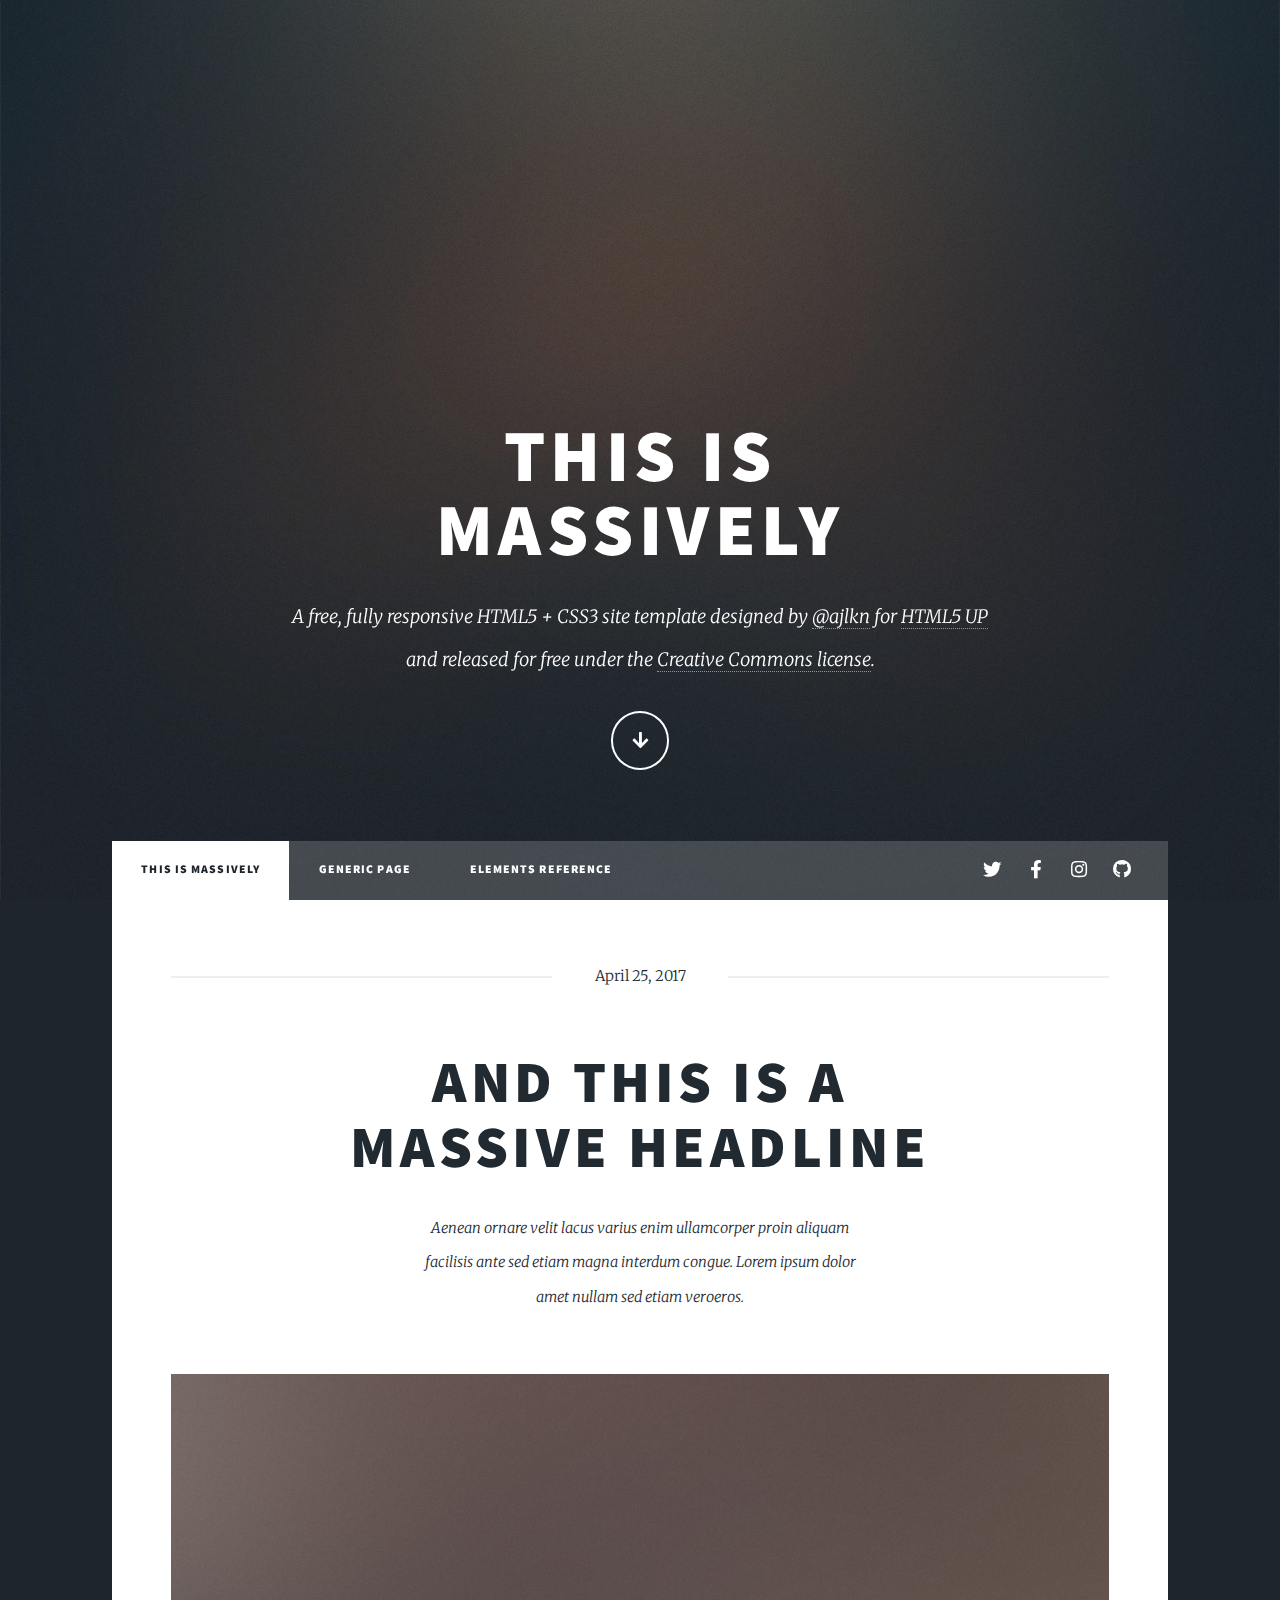
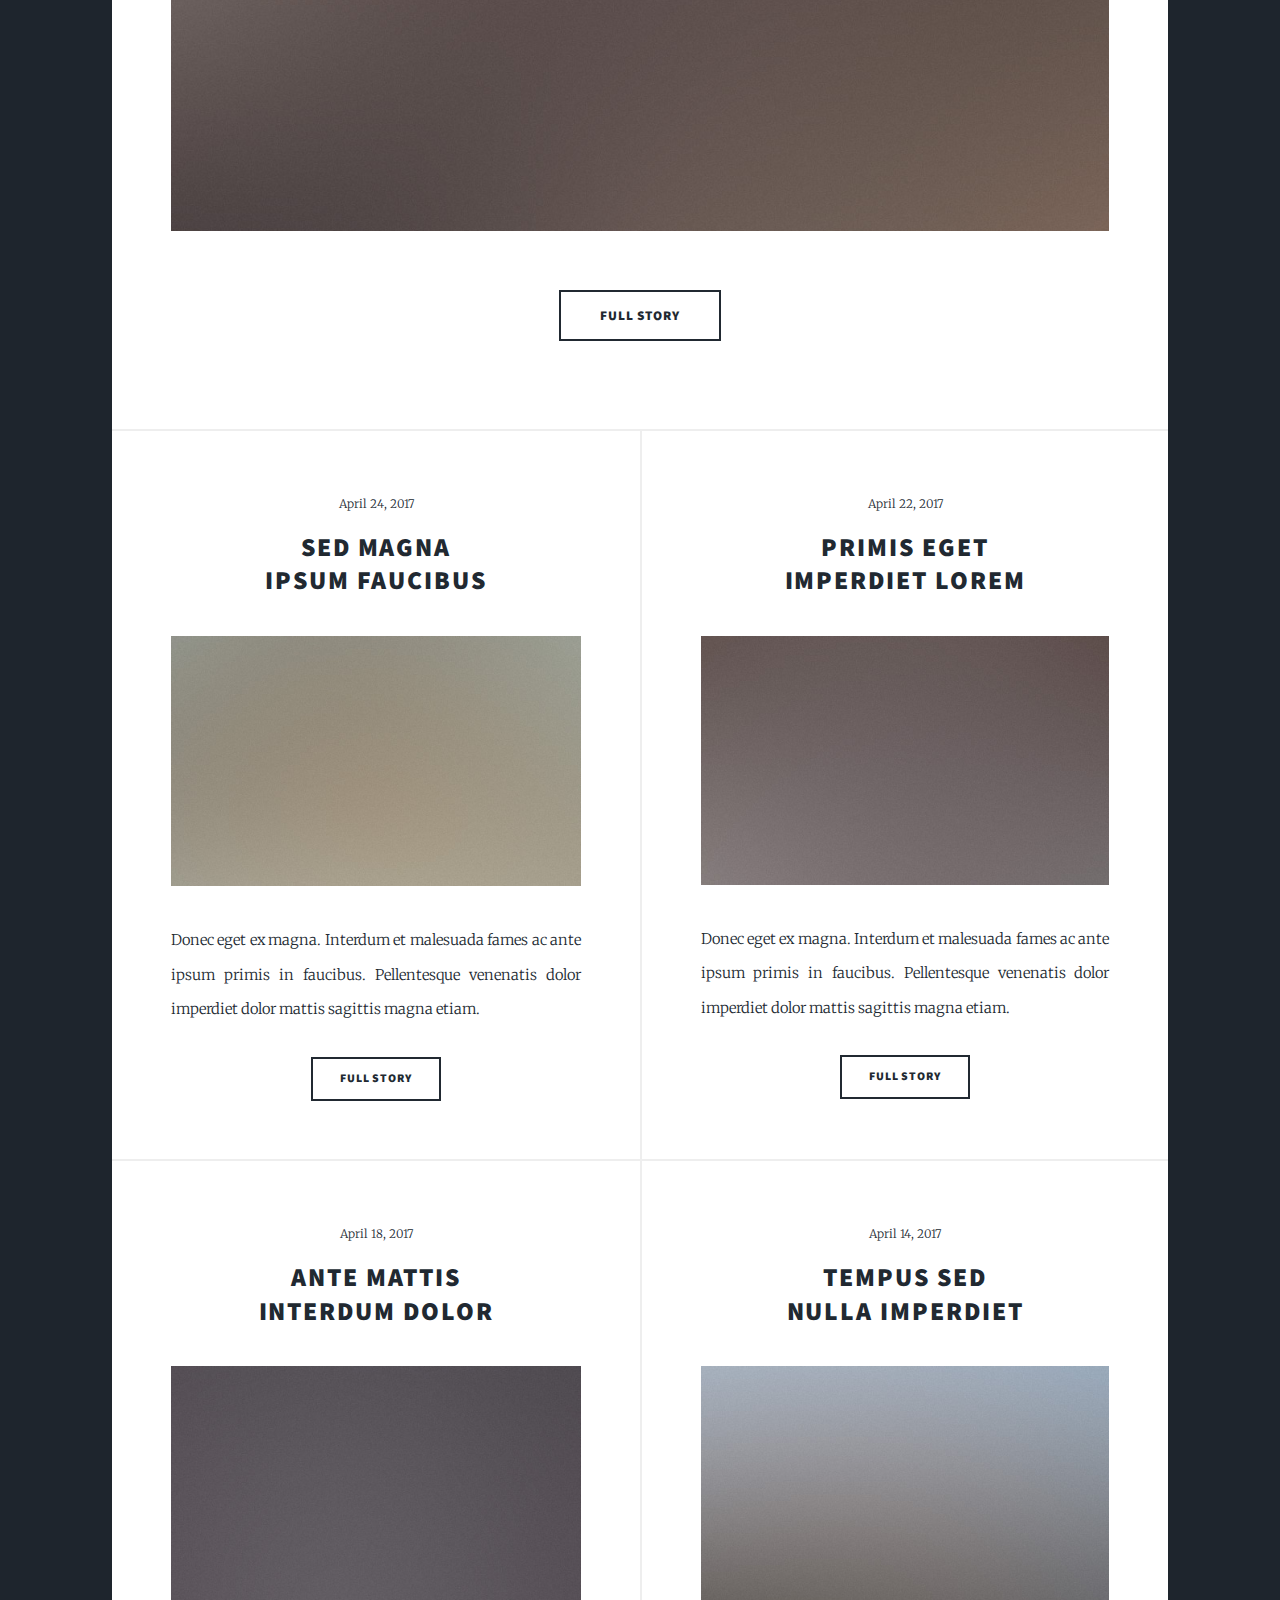
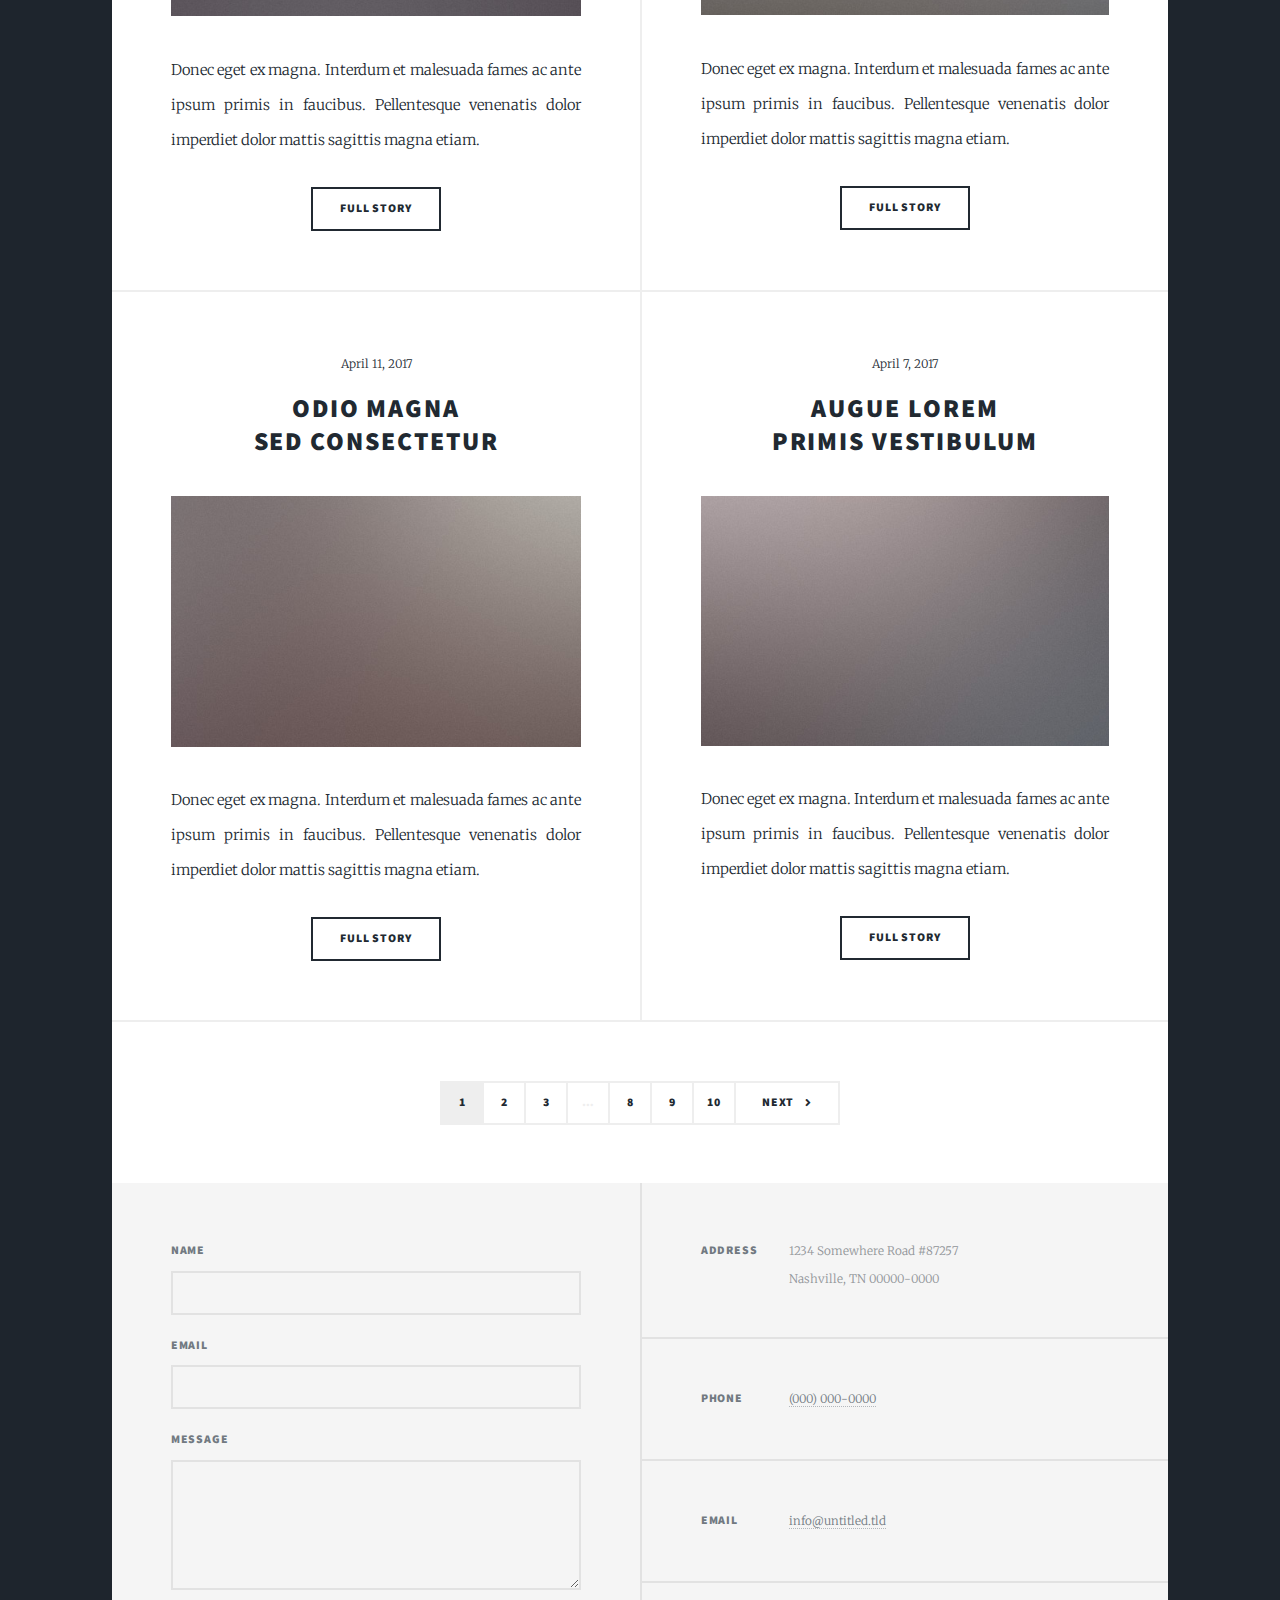
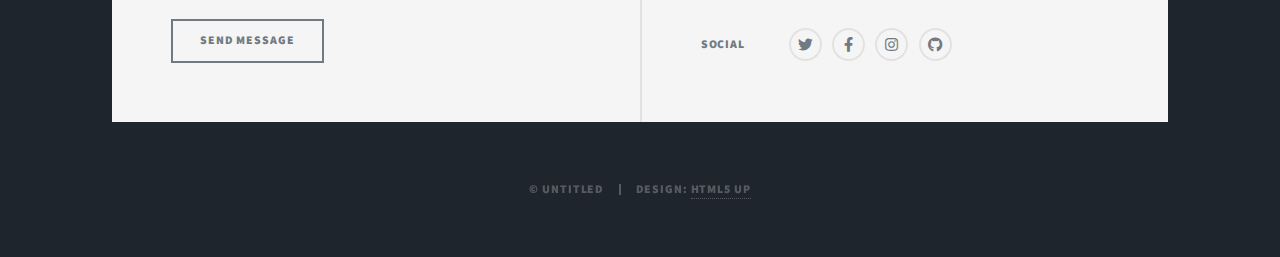
<file: index.html>
<!DOCTYPE HTML>
<!--
	Massively by HTML5 UP
	html5up.net | @ajlkn
	Free for personal and commercial use under the CCA 3.0 license (html5up.net/license)
-->
<html>
	<head>
		<title>Massively by HTML5 UP</title>
		<meta charset="utf-8" />
		<meta name="viewport" content="width=device-width, initial-scale=1, user-scalable=no" />
		<link rel="stylesheet" href="assets/css/main.css" />
		<noscript><link rel="stylesheet" href="assets/css/noscript.css" /></noscript>
	</head>
	<body class="is-preload">

		<!-- Wrapper -->
			<div id="wrapper" class="fade-in">

				<!-- Intro -->
					<div id="intro">
						<h1>This is<br />
						Massively</h1>
						<p>A free, fully responsive HTML5 + CSS3 site template designed by <a href="https://twitter.com/ajlkn">@ajlkn</a> for <a href="https://html5up.net">HTML5 UP</a><br />
						and released for free under the <a href="https://html5up.net/license">Creative Commons license</a>.</p>
						<ul class="actions">
							<li><a href="#header" class="button icon solid solo fa-arrow-down scrolly">Continue</a></li>
						</ul>
					</div>

				<!-- Header -->
					<header id="header">
						<a href="index.html" class="logo">Massively</a>
					</header>

				<!-- Nav -->
					<nav id="nav">
						<ul class="links">
							<li class="active"><a href="index.html">This is Massively</a></li>
							<li><a href="generic.html">Generic Page</a></li>
							<li><a href="elements.html">Elements Reference</a></li>
						</ul>
						<ul class="icons">
							<li><a href="#" class="icon brands fa-twitter"><span class="label">Twitter</span></a></li>
							<li><a href="#" class="icon brands fa-facebook-f"><span class="label">Facebook</span></a></li>
							<li><a href="#" class="icon brands fa-instagram"><span class="label">Instagram</span></a></li>
							<li><a href="#" class="icon brands fa-github"><span class="label">GitHub</span></a></li>
						</ul>
					</nav>

				<!-- Main -->
					<div id="main">

						<!-- Featured Post -->
							<article class="post featured">
								<header class="major">
									<span class="date">April 25, 2017</span>
									<h2><a href="#">And this is a<br />
									massive headline</a></h2>
									<p>Aenean ornare velit lacus varius enim ullamcorper proin aliquam<br />
									facilisis ante sed etiam magna interdum congue. Lorem ipsum dolor<br />
									amet nullam sed etiam veroeros.</p>
								</header>
								<a href="#" class="image main"><img src="images/pic01.jpg" alt="" /></a>
								<ul class="actions special">
									<li><a href="#" class="button large">Full Story</a></li>
								</ul>
							</article>

						<!-- Posts -->
							<section class="posts">
								<article>
									<header>
										<span class="date">April 24, 2017</span>
										<h2><a href="#">Sed magna<br />
										ipsum faucibus</a></h2>
									</header>
									<a href="#" class="image fit"><img src="images/pic02.jpg" alt="" /></a>
									<p>Donec eget ex magna. Interdum et malesuada fames ac ante ipsum primis in faucibus. Pellentesque venenatis dolor imperdiet dolor mattis sagittis magna etiam.</p>
									<ul class="actions special">
										<li><a href="#" class="button">Full Story</a></li>
									</ul>
								</article>
								<article>
									<header>
										<span class="date">April 22, 2017</span>
										<h2><a href="#">Primis eget<br />
										imperdiet lorem</a></h2>
									</header>
									<a href="#" class="image fit"><img src="images/pic03.jpg" alt="" /></a>
									<p>Donec eget ex magna. Interdum et malesuada fames ac ante ipsum primis in faucibus. Pellentesque venenatis dolor imperdiet dolor mattis sagittis magna etiam.</p>
									<ul class="actions special">
										<li><a href="#" class="button">Full Story</a></li>
									</ul>
								</article>
								<article>
									<header>
										<span class="date">April 18, 2017</span>
										<h2><a href="#">Ante mattis<br />
										interdum dolor</a></h2>
									</header>
									<a href="#" class="image fit"><img src="images/pic04.jpg" alt="" /></a>
									<p>Donec eget ex magna. Interdum et malesuada fames ac ante ipsum primis in faucibus. Pellentesque venenatis dolor imperdiet dolor mattis sagittis magna etiam.</p>
									<ul class="actions special">
										<li><a href="#" class="button">Full Story</a></li>
									</ul>
								</article>
								<article>
									<header>
										<span class="date">April 14, 2017</span>
										<h2><a href="#">Tempus sed<br />
										nulla imperdiet</a></h2>
									</header>
									<a href="#" class="image fit"><img src="images/pic05.jpg" alt="" /></a>
									<p>Donec eget ex magna. Interdum et malesuada fames ac ante ipsum primis in faucibus. Pellentesque venenatis dolor imperdiet dolor mattis sagittis magna etiam.</p>
									<ul class="actions special">
										<li><a href="#" class="button">Full Story</a></li>
									</ul>
								</article>
								<article>
									<header>
										<span class="date">April 11, 2017</span>
										<h2><a href="#">Odio magna<br />
										sed consectetur</a></h2>
									</header>
									<a href="#" class="image fit"><img src="images/pic06.jpg" alt="" /></a>
									<p>Donec eget ex magna. Interdum et malesuada fames ac ante ipsum primis in faucibus. Pellentesque venenatis dolor imperdiet dolor mattis sagittis magna etiam.</p>
									<ul class="actions special">
										<li><a href="#" class="button">Full Story</a></li>
									</ul>
								</article>
								<article>
									<header>
										<span class="date">April 7, 2017</span>
										<h2><a href="#">Augue lorem<br />
										primis vestibulum</a></h2>
									</header>
									<a href="#" class="image fit"><img src="images/pic07.jpg" alt="" /></a>
									<p>Donec eget ex magna. Interdum et malesuada fames ac ante ipsum primis in faucibus. Pellentesque venenatis dolor imperdiet dolor mattis sagittis magna etiam.</p>
									<ul class="actions special">
										<li><a href="#" class="button">Full Story</a></li>
									</ul>
								</article>
							</section>

						<!-- Footer -->
							<footer>
								<div class="pagination">
									<!--<a href="#" class="previous">Prev</a>-->
									<a href="#" class="page active">1</a>
									<a href="#" class="page">2</a>
									<a href="#" class="page">3</a>
									<span class="extra">&hellip;</span>
									<a href="#" class="page">8</a>
									<a href="#" class="page">9</a>
									<a href="#" class="page">10</a>
									<a href="#" class="next">Next</a>
								</div>
							</footer>

					</div>

				<!-- Footer -->
					<footer id="footer">
						<section>
							<form method="post" action="#">
								<div class="fields">
									<div class="field">
										<label for="name">Name</label>
										<input type="text" name="name" id="name" />
									</div>
									<div class="field">
										<label for="email">Email</label>
										<input type="text" name="email" id="email" />
									</div>
									<div class="field">
										<label for="message">Message</label>
										<textarea name="message" id="message" rows="3"></textarea>
									</div>
								</div>
								<ul class="actions">
									<li><input type="submit" value="Send Message" /></li>
								</ul>
							</form>
						</section>
						<section class="split contact">
							<section class="alt">
								<h3>Address</h3>
								<p>1234 Somewhere Road #87257<br />
								Nashville, TN 00000-0000</p>
							</section>
							<section>
								<h3>Phone</h3>
								<p><a href="#">(000) 000-0000</a></p>
							</section>
							<section>
								<h3>Email</h3>
								<p><a href="#">info@untitled.tld</a></p>
							</section>
							<section>
								<h3>Social</h3>
								<ul class="icons alt">
									<li><a href="#" class="icon brands alt fa-twitter"><span class="label">Twitter</span></a></li>
									<li><a href="#" class="icon brands alt fa-facebook-f"><span class="label">Facebook</span></a></li>
									<li><a href="#" class="icon brands alt fa-instagram"><span class="label">Instagram</span></a></li>
									<li><a href="#" class="icon brands alt fa-github"><span class="label">GitHub</span></a></li>
								</ul>
							</section>
						</section>
					</footer>

				<!-- Copyright -->
					<div id="copyright">
						<ul><li>&copy; Untitled</li><li>Design: <a href="https://html5up.net">HTML5 UP</a></li></ul>
					</div>

			</div>

		<!-- Scripts -->
			<script src="assets/js/jquery.min.js"></script>
			<script src="assets/js/jquery.scrollex.min.js"></script>
			<script src="assets/js/jquery.scrolly.min.js"></script>
			<script src="assets/js/browser.min.js"></script>
			<script src="assets/js/breakpoints.min.js"></script>
			<script src="assets/js/util.js"></script>
			<script src="assets/js/main.js"></script>

	</body>
</html>
</file>
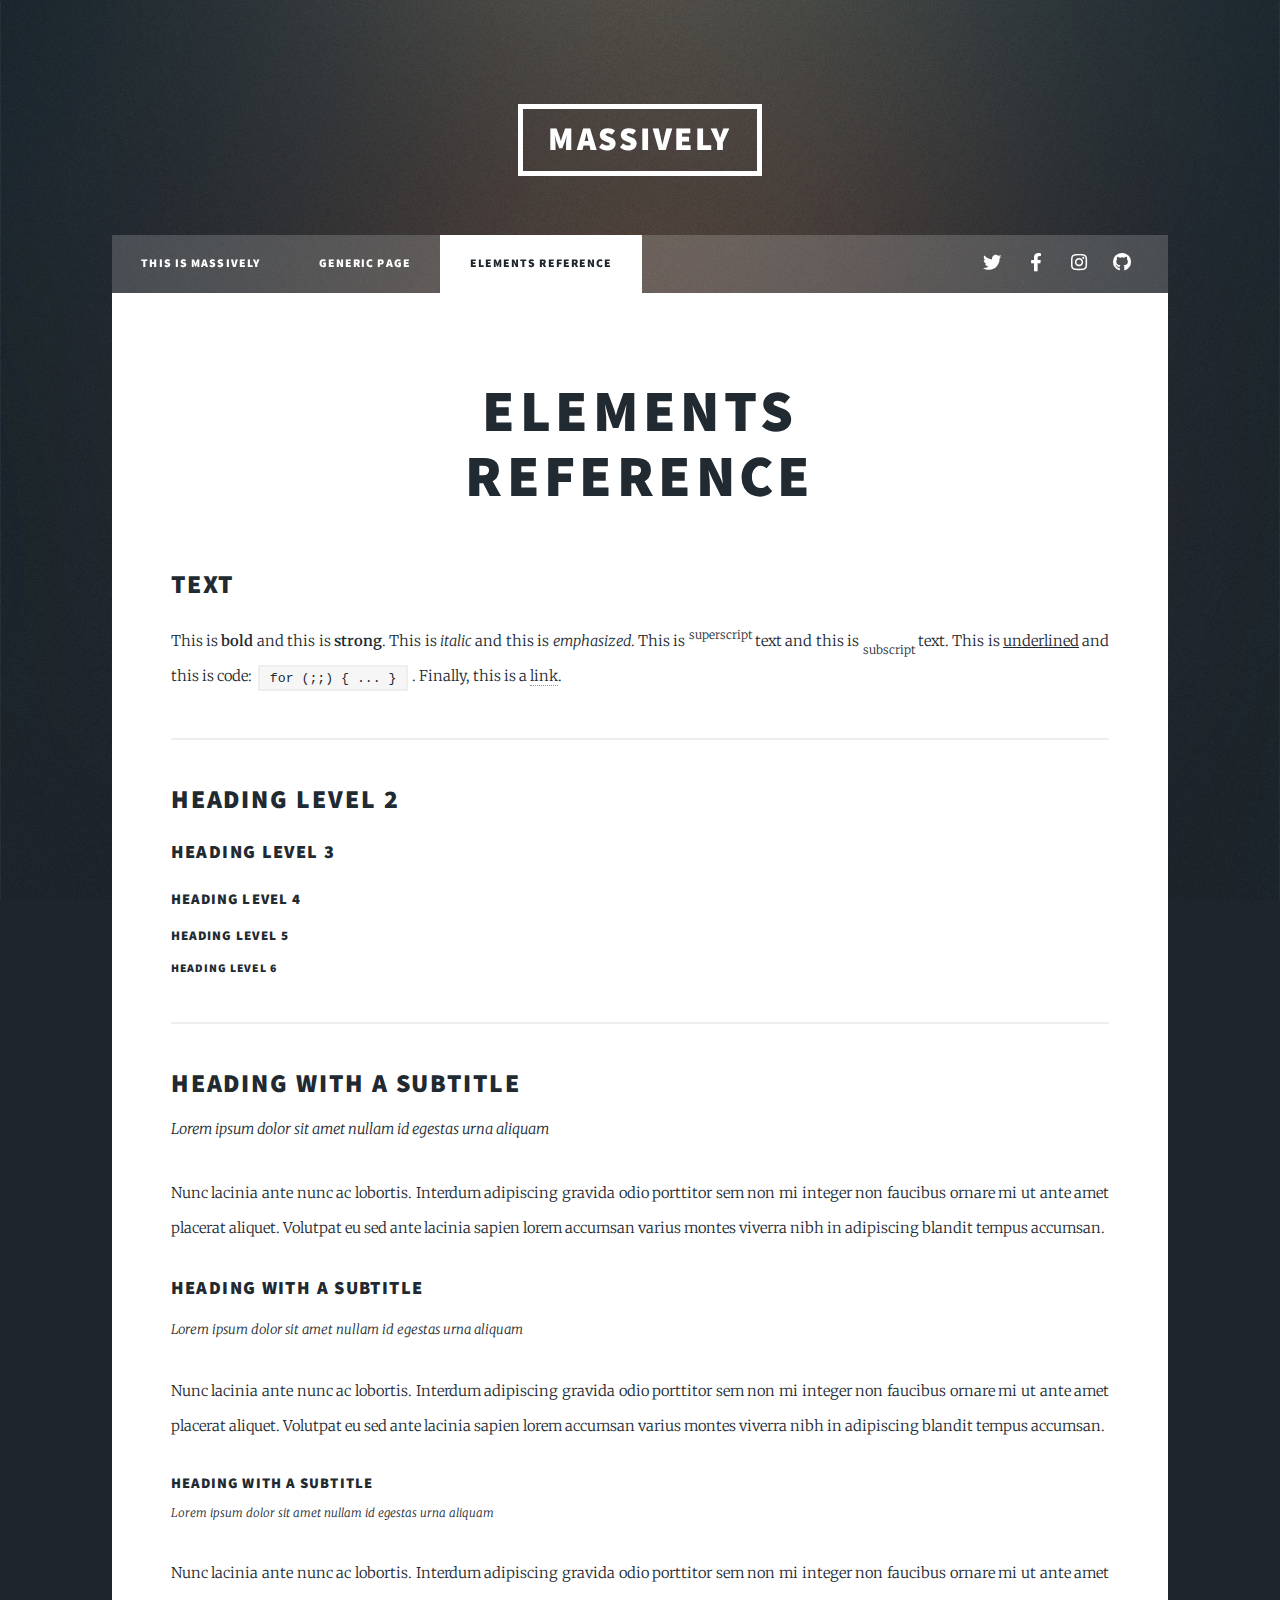
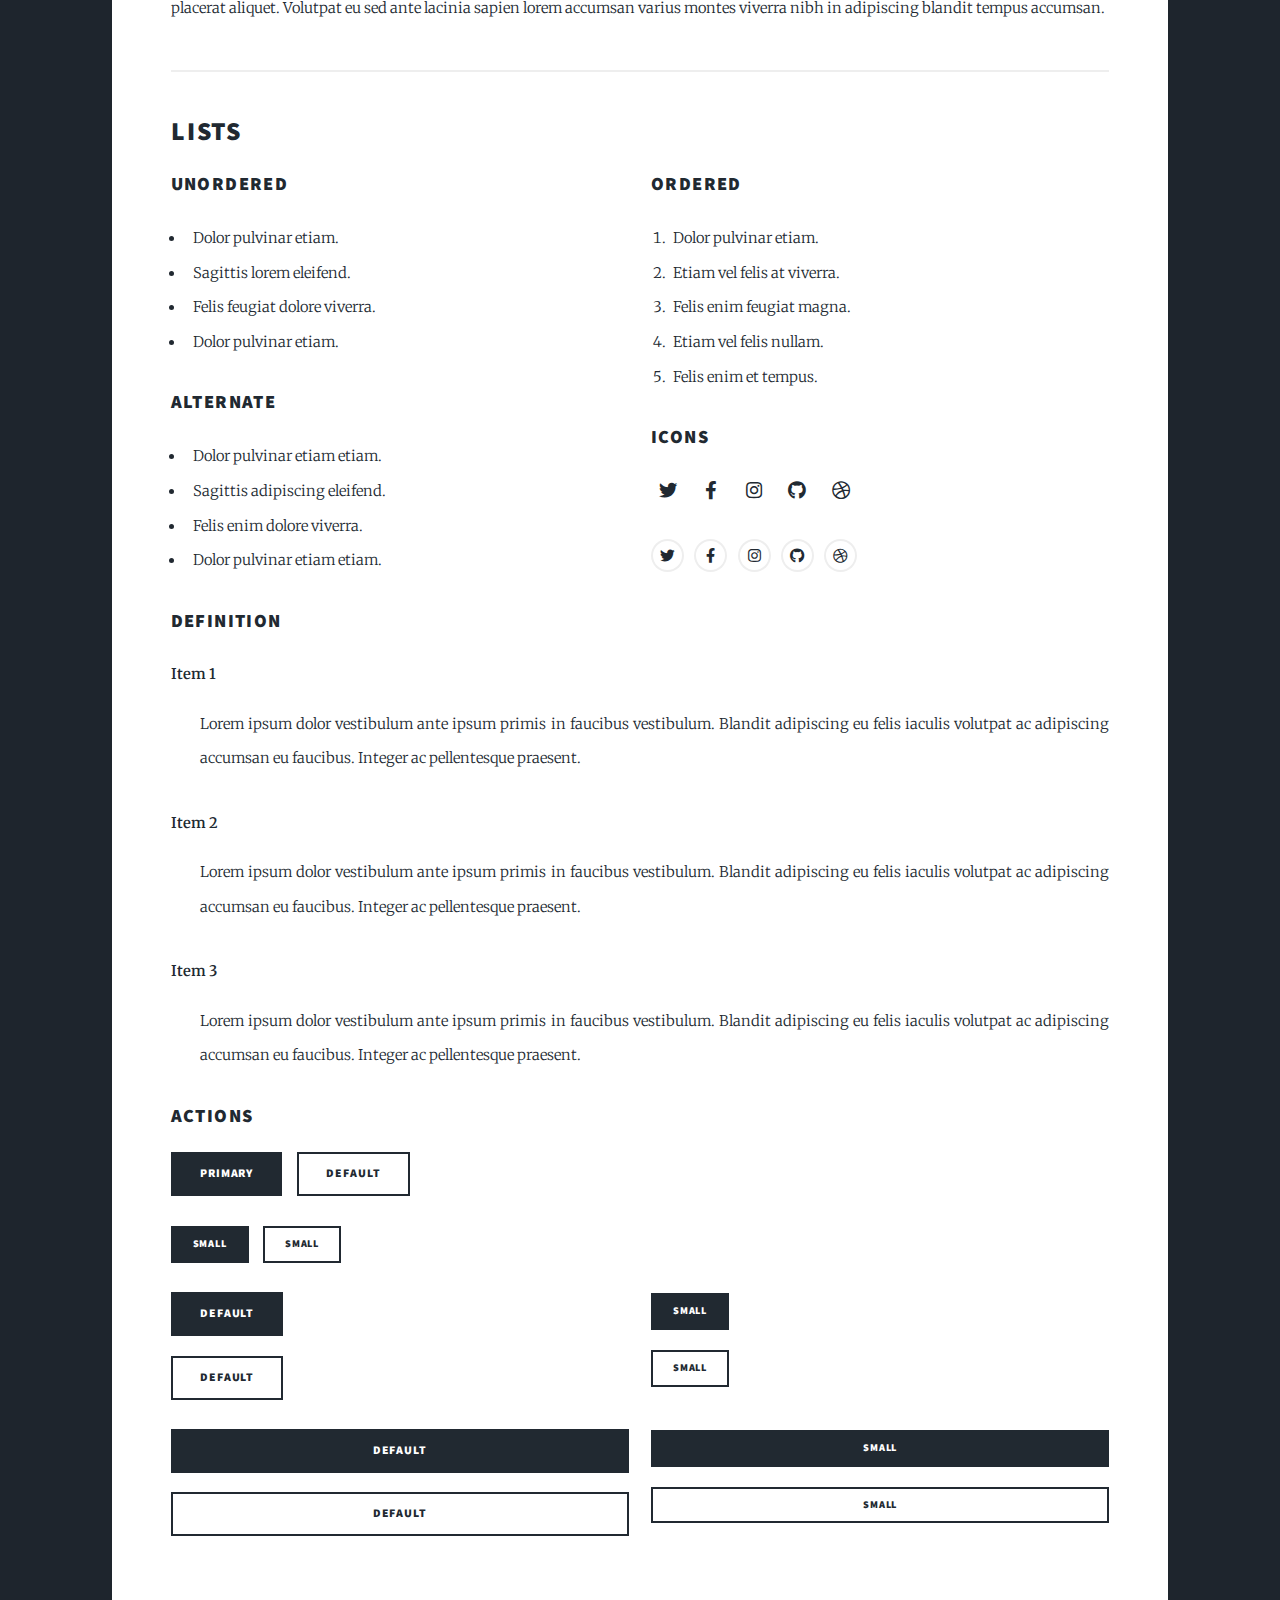
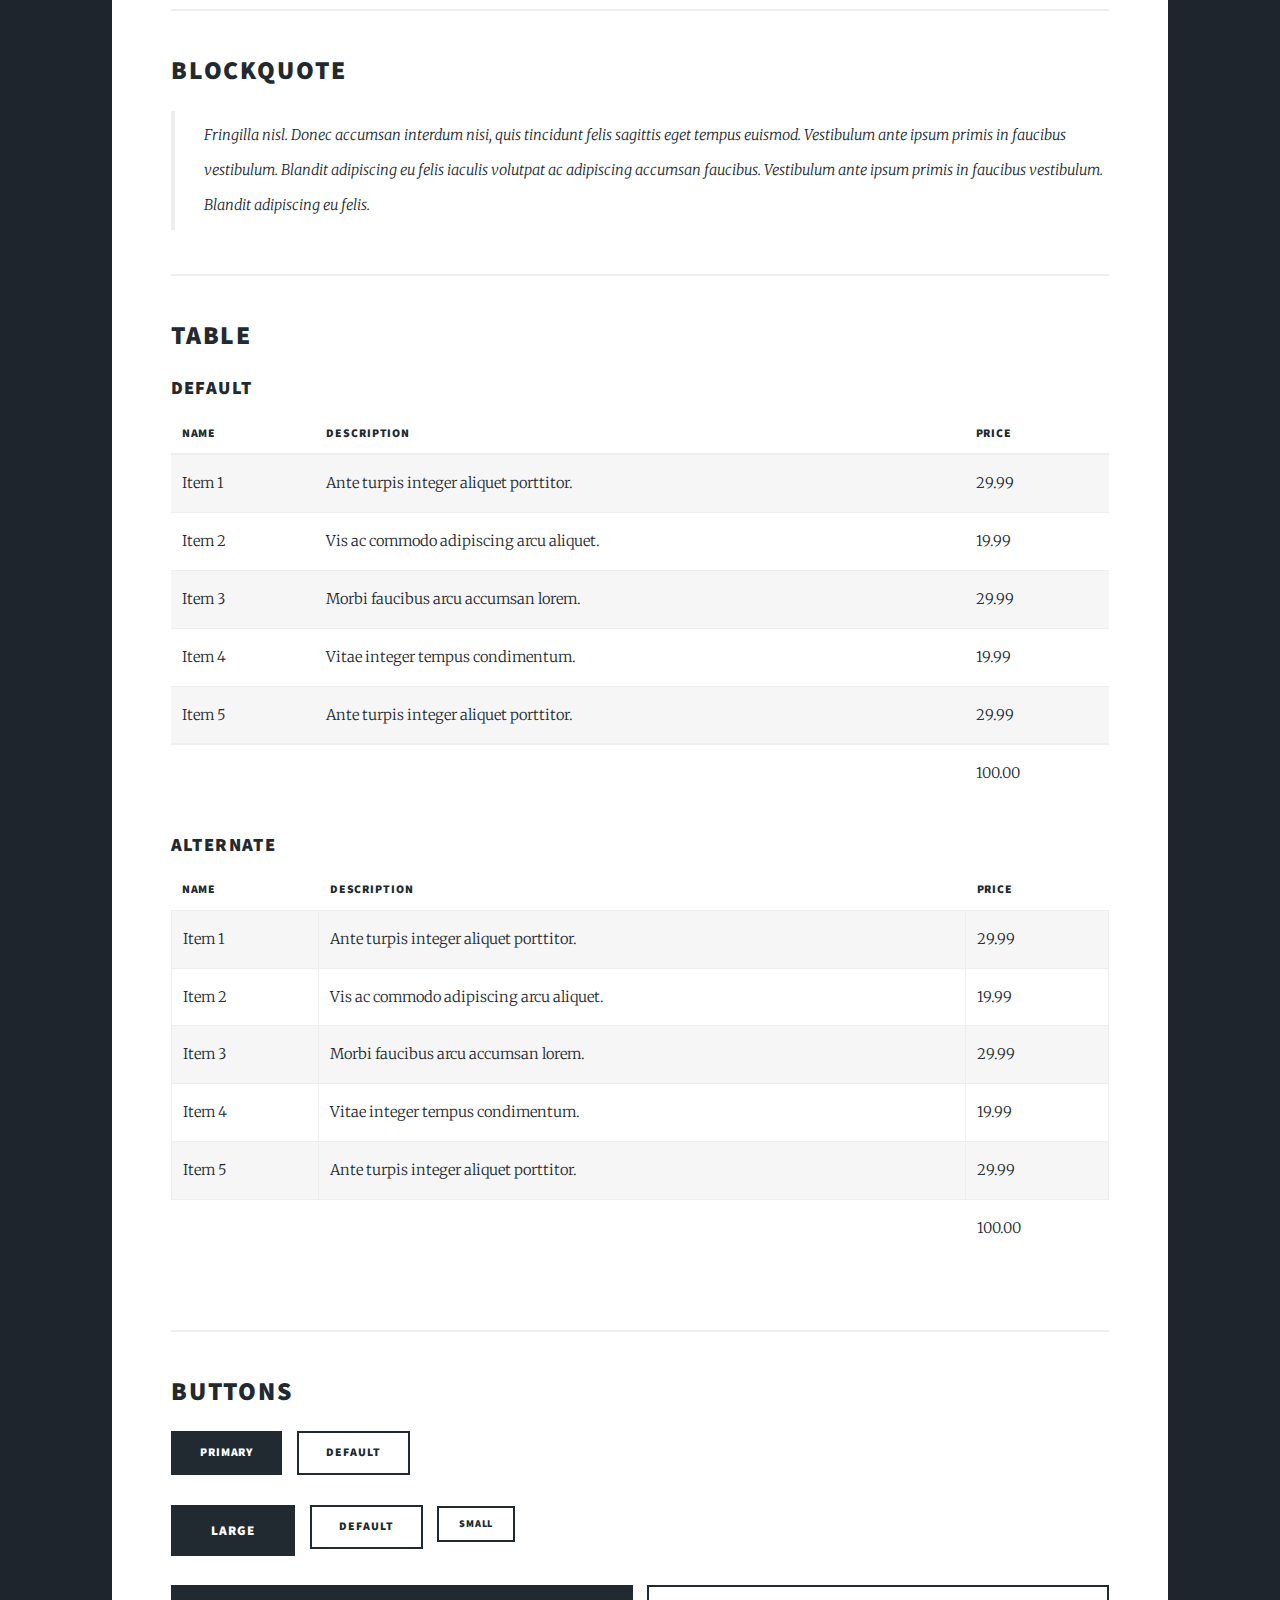
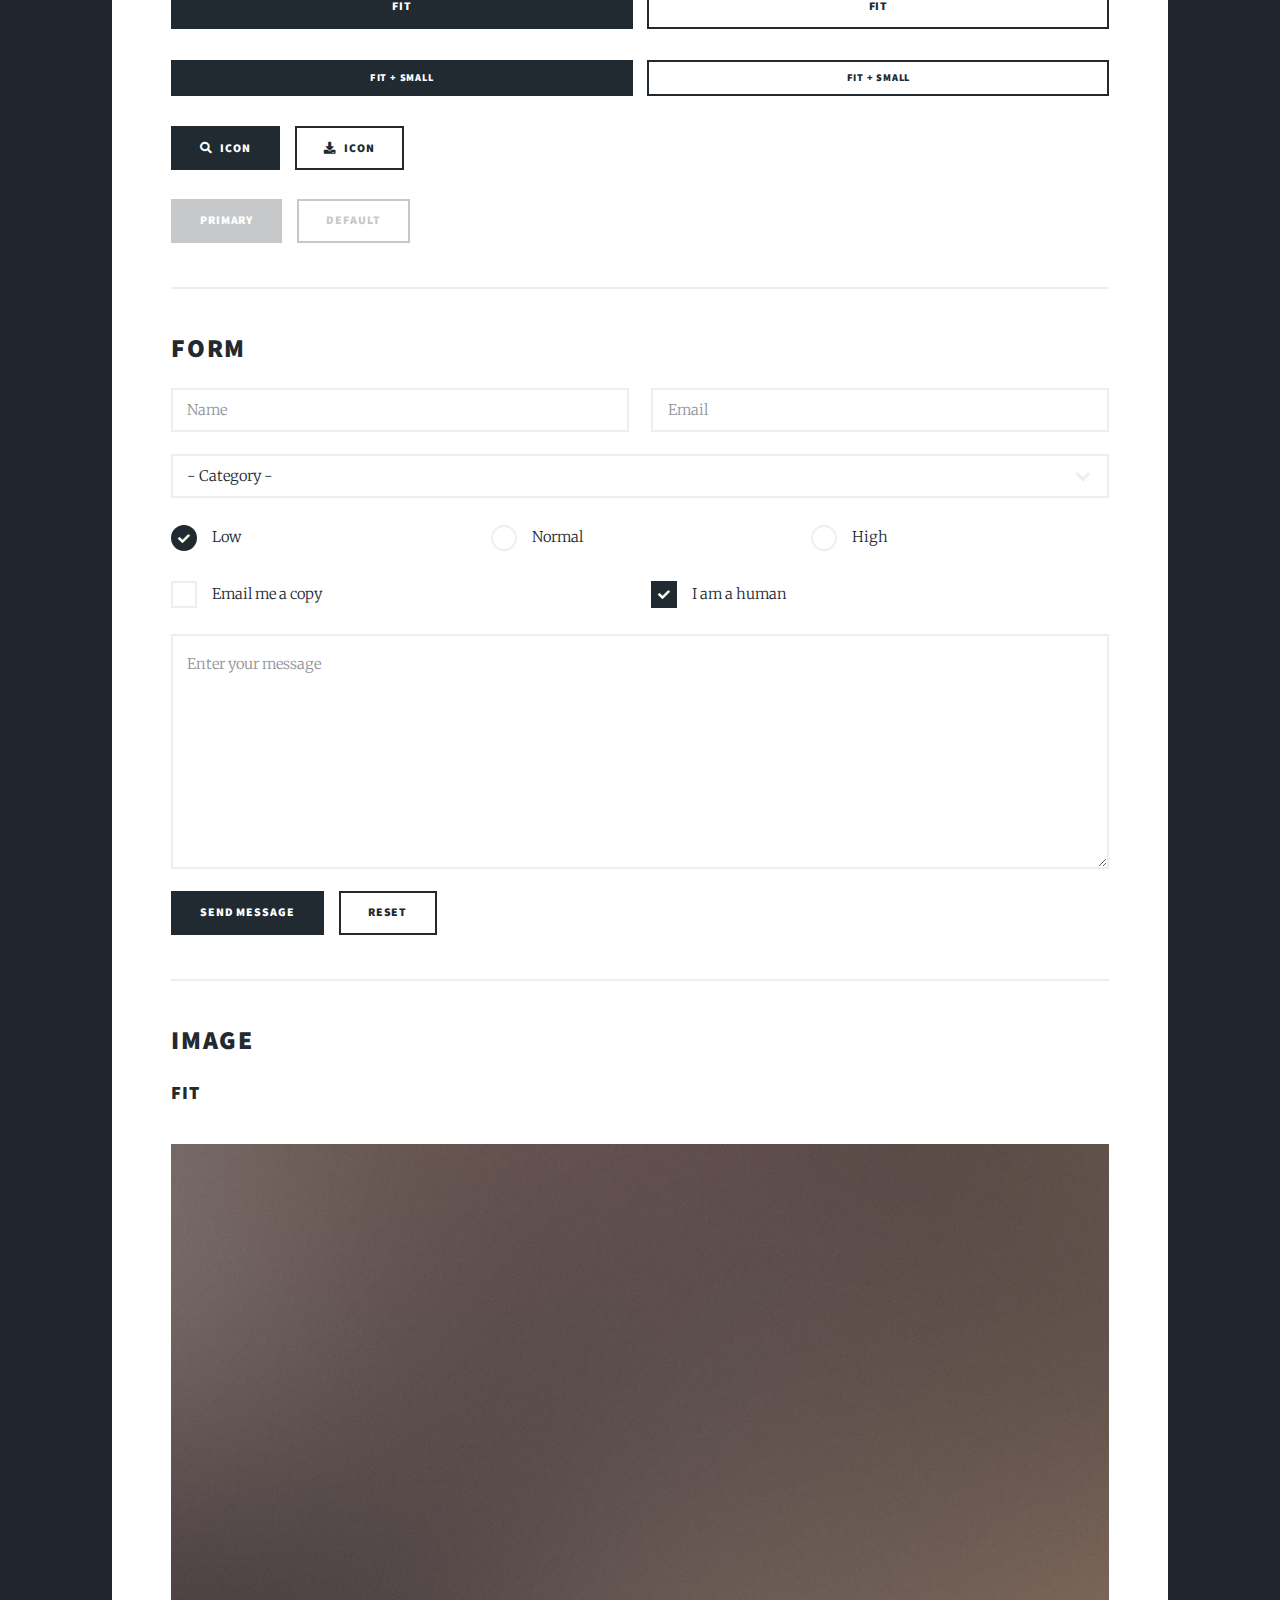
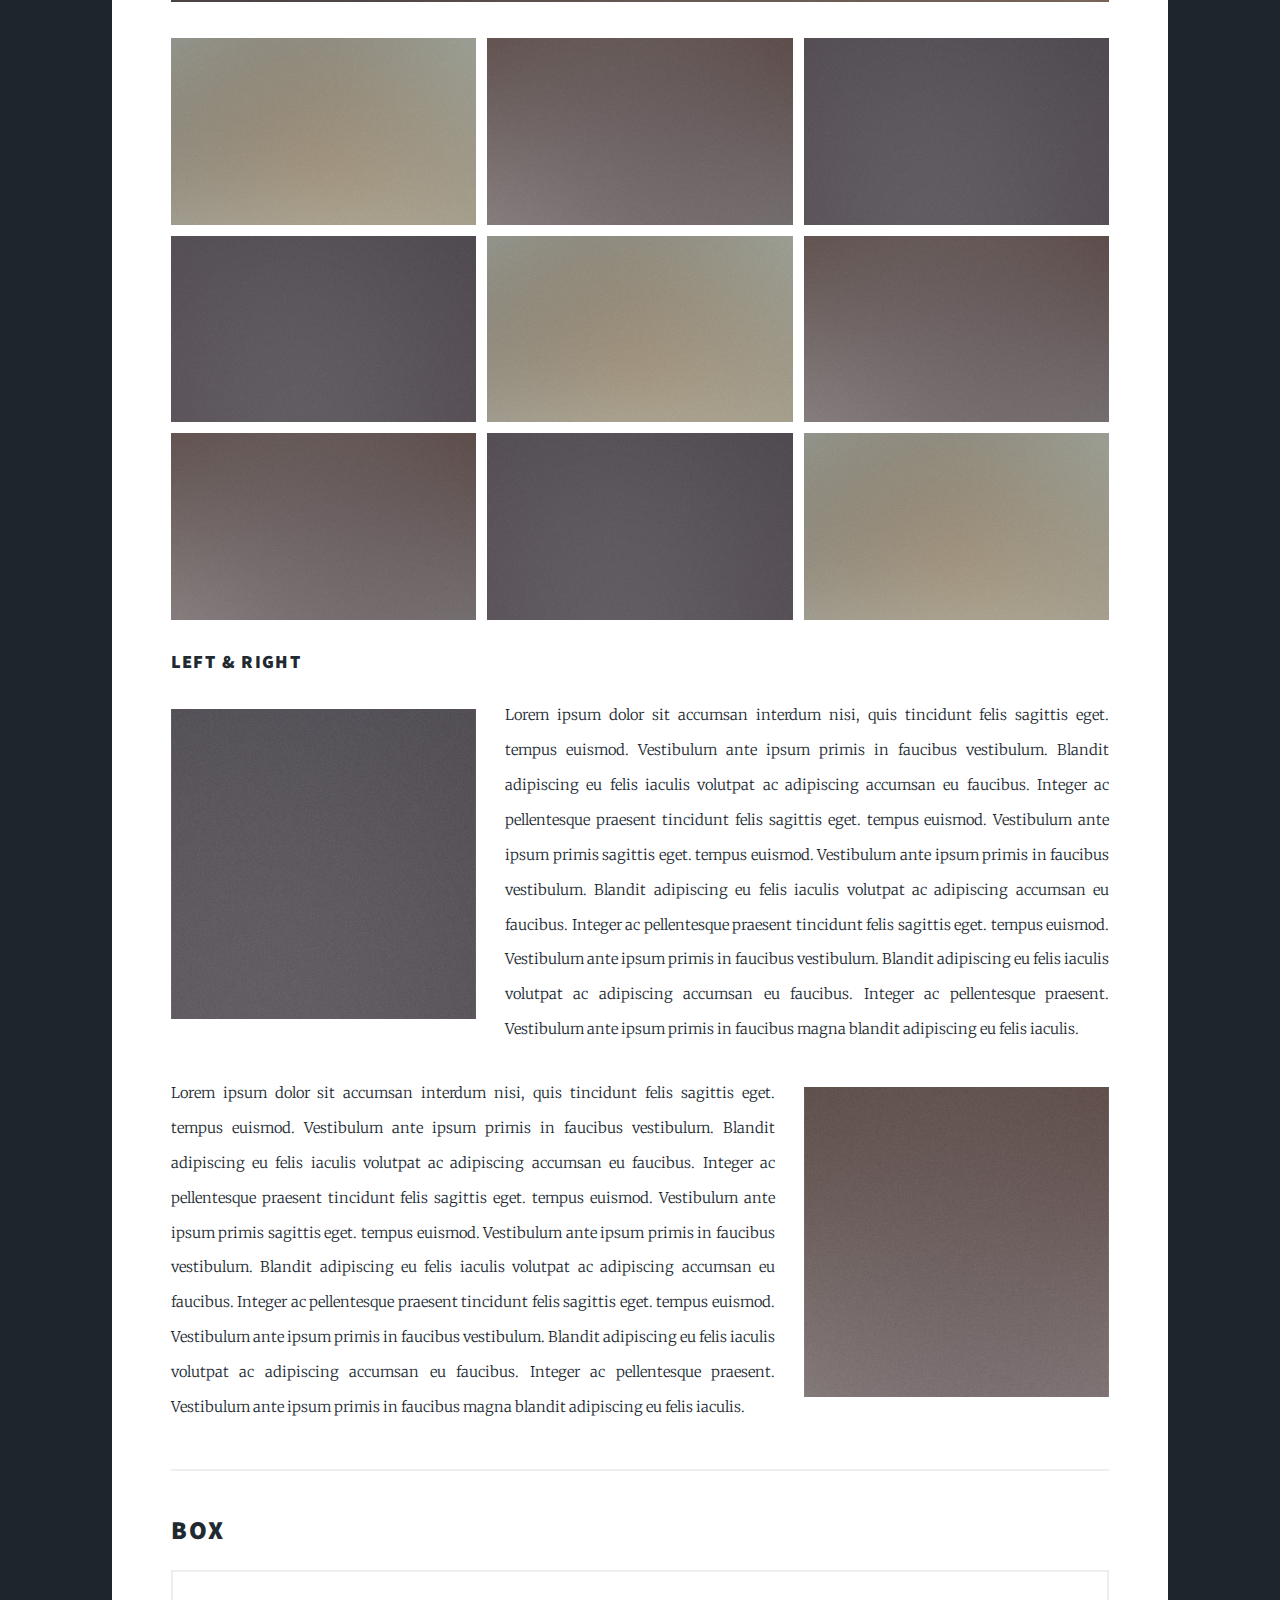
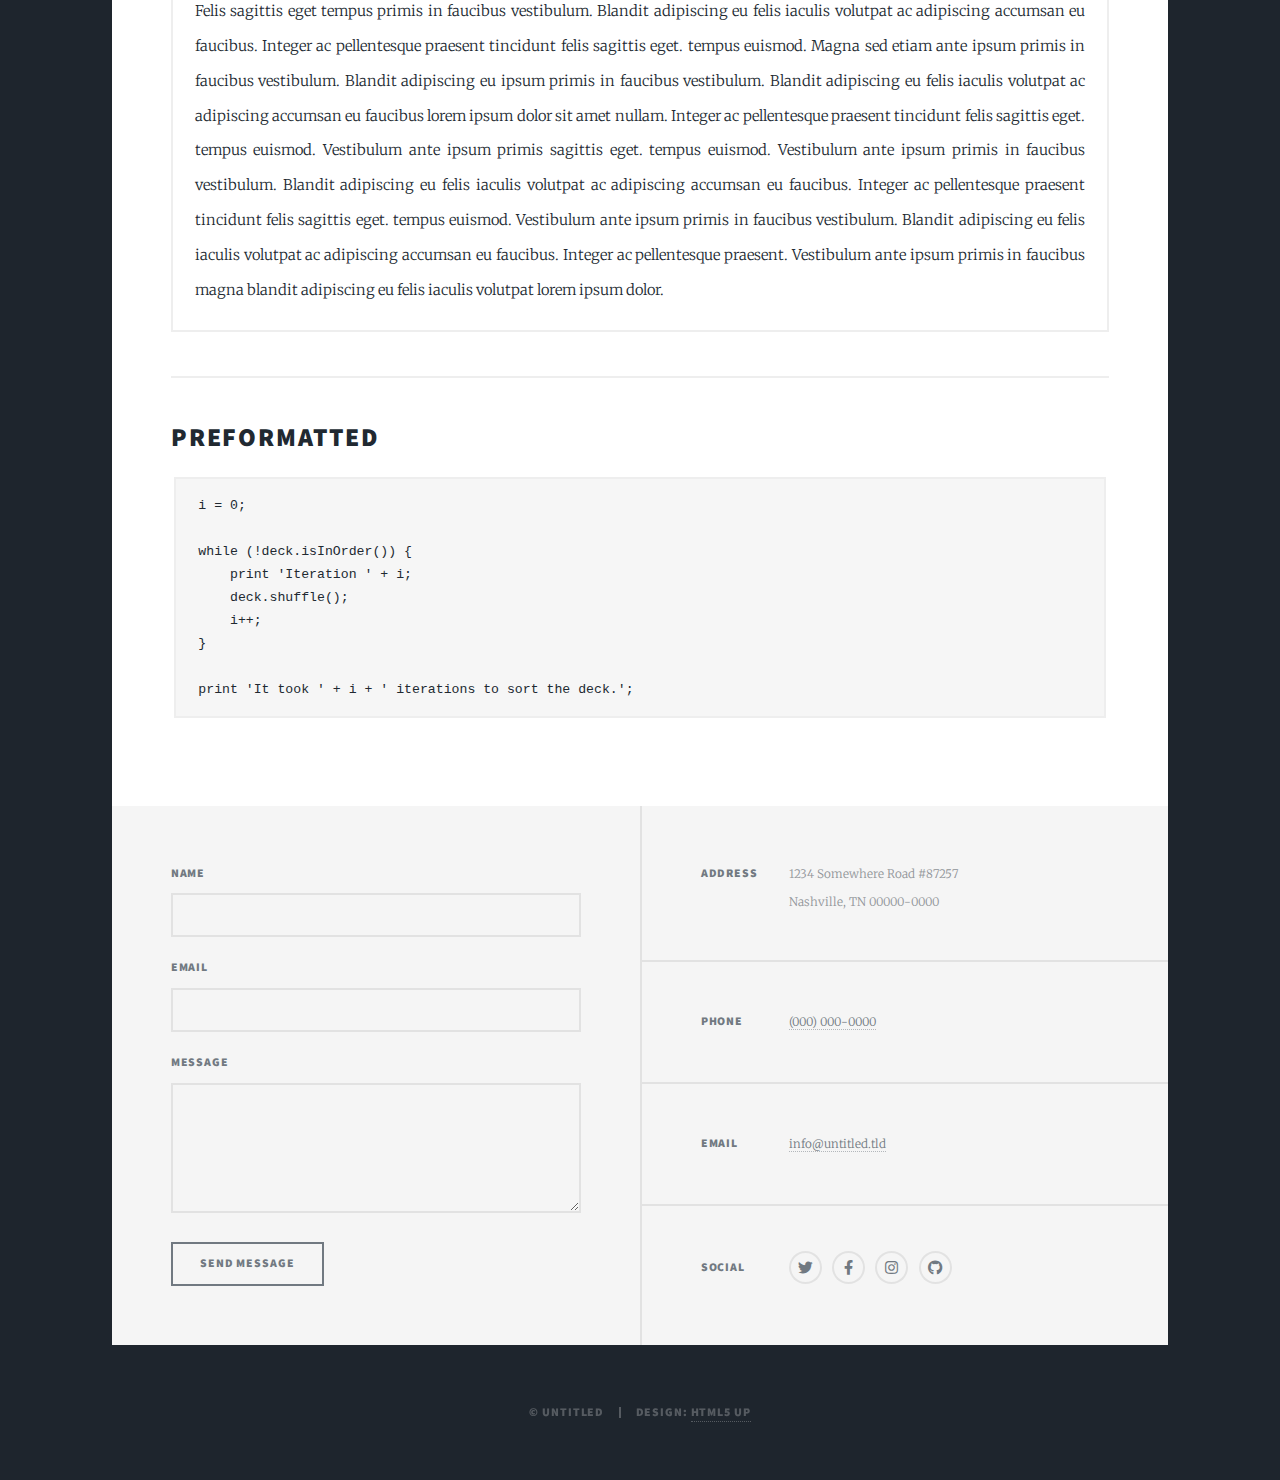
<file: elements.html>
<!DOCTYPE HTML>
<html>
	<head>
		<title>Elements Reference - Massively by HTML5 UP</title>
		<meta charset="utf-8" />
		<meta name="viewport" content="width=device-width, initial-scale=1, user-scalable=no" />
		<link rel="stylesheet" href="assets/css/main.css" />
		<noscript><link rel="stylesheet" href="assets/css/noscript.css" /></noscript>
	</head>
	<body class="is-preload">

		<!-- Wrapper -->
			<div id="wrapper">

				<!-- Header -->
					<header id="header">
						<a href="index.html" class="logo">Massively</a>
					</header>

				<!-- Nav -->
					<nav id="nav">
						<ul class="links">
							<li><a href="index.html">This is Massively</a></li>
							<li><a href="generic.html">Generic Page</a></li>
							<li class="active"><a href="elements.html">Elements Reference</a></li>
						</ul>
						<ul class="icons">
							<li><a href="#" class="icon brands fa-twitter"><span class="label">Twitter</span></a></li>
							<li><a href="#" class="icon brands fa-facebook-f"><span class="label">Facebook</span></a></li>
							<li><a href="#" class="icon brands fa-instagram"><span class="label">Instagram</span></a></li>
							<li><a href="#" class="icon brands fa-github"><span class="label">GitHub</span></a></li>
						</ul>
					</nav>

				<!-- Main -->
					<div id="main">

						<!-- Post -->
							<section class="post">
								<header class="major">
									<h1>Elements<br />
									Reference</h1>
								</header>

								<!-- Text stuff -->
									<h2>Text</h2>
									<p>This is <b>bold</b> and this is <strong>strong</strong>. This is <i>italic</i> and this is <em>emphasized</em>.
									This is <sup>superscript</sup> text and this is <sub>subscript</sub> text.
									This is <u>underlined</u> and this is code: <code>for (;;) { ... }</code>.
									Finally, this is a <a href="#">link</a>.</p>
									<hr />
									<h2>Heading Level 2</h2>
									<h3>Heading Level 3</h3>
									<h4>Heading Level 4</h4>
									<h5>Heading Level 5</h5>
									<h6>Heading Level 6</h6>
									<hr />
									<header>
										<h2>Heading with a Subtitle</h2>
										<p>Lorem ipsum dolor sit amet nullam id egestas urna aliquam</p>
									</header>
									<p>Nunc lacinia ante nunc ac lobortis. Interdum adipiscing gravida odio porttitor sem non mi integer non faucibus ornare mi ut ante amet placerat aliquet. Volutpat eu sed ante lacinia sapien lorem accumsan varius montes viverra nibh in adipiscing blandit tempus accumsan.</p>
									<header>
										<h3>Heading with a Subtitle</h3>
										<p>Lorem ipsum dolor sit amet nullam id egestas urna aliquam</p>
									</header>
									<p>Nunc lacinia ante nunc ac lobortis. Interdum adipiscing gravida odio porttitor sem non mi integer non faucibus ornare mi ut ante amet placerat aliquet. Volutpat eu sed ante lacinia sapien lorem accumsan varius montes viverra nibh in adipiscing blandit tempus accumsan.</p>
									<header>
										<h4>Heading with a Subtitle</h4>
										<p>Lorem ipsum dolor sit amet nullam id egestas urna aliquam</p>
									</header>
									<p>Nunc lacinia ante nunc ac lobortis. Interdum adipiscing gravida odio porttitor sem non mi integer non faucibus ornare mi ut ante amet placerat aliquet. Volutpat eu sed ante lacinia sapien lorem accumsan varius montes viverra nibh in adipiscing blandit tempus accumsan.</p>

									<hr />

								<!-- Lists -->
									<h2>Lists</h2>
									<div class="row">
										<div class="col-6 col-12-small">

											<h3>Unordered</h3>
											<ul>
												<li>Dolor pulvinar etiam.</li>
												<li>Sagittis lorem eleifend.</li>
												<li>Felis feugiat dolore viverra.</li>
												<li>Dolor pulvinar etiam.</li>
											</ul>

											<h3>Alternate</h3>
											<ul class="alt">
												<li>Dolor pulvinar etiam etiam.</li>
												<li>Sagittis adipiscing eleifend.</li>
												<li>Felis enim dolore viverra.</li>
												<li>Dolor pulvinar etiam etiam.</li>
											</ul>

										</div>
										<div class="col-6 col-12-small">

											<h3>Ordered</h3>
											<ol>
												<li>Dolor pulvinar etiam.</li>
												<li>Etiam vel felis at viverra.</li>
												<li>Felis enim feugiat magna.</li>
												<li>Etiam vel felis nullam.</li>
												<li>Felis enim et tempus.</li>
											</ol>

											<h3>Icons</h3>
											<ul class="icons">
												<li><a href="#" class="icon brands fa-twitter"><span class="label">Twitter</span></a></li>
												<li><a href="#" class="icon brands fa-facebook-f"><span class="label">Facebook</span></a></li>
												<li><a href="#" class="icon brands fa-instagram"><span class="label">Instagram</span></a></li>
												<li><a href="#" class="icon brands fa-github"><span class="label">Github</span></a></li>
												<li><a href="#" class="icon brands fa-dribbble"><span class="label">Dribbble</span></a></li>
											</ul>
											<ul class="icons alt">
												<li><a href="#" class="icon brands alt fa-twitter"><span class="label">Twitter</span></a></li>
												<li><a href="#" class="icon brands alt fa-facebook-f"><span class="label">Facebook</span></a></li>
												<li><a href="#" class="icon brands alt fa-instagram"><span class="label">Instagram</span></a></li>
												<li><a href="#" class="icon brands alt fa-github"><span class="label">Github</span></a></li>
												<li><a href="#" class="icon brands alt fa-dribbble"><span class="label">Dribbble</span></a></li>
											</ul>

										</div>
									</div>
									<h3>Definition</h3>
									<dl>
										<dt>Item 1</dt>
										<dd>
											<p>Lorem ipsum dolor vestibulum ante ipsum primis in faucibus vestibulum. Blandit adipiscing eu felis iaculis volutpat ac adipiscing accumsan eu faucibus. Integer ac pellentesque praesent.</p>
										</dd>
										<dt>Item 2</dt>
										<dd>
											<p>Lorem ipsum dolor vestibulum ante ipsum primis in faucibus vestibulum. Blandit adipiscing eu felis iaculis volutpat ac adipiscing accumsan eu faucibus. Integer ac pellentesque praesent.</p>
										</dd>
										<dt>Item 3</dt>
										<dd>
											<p>Lorem ipsum dolor vestibulum ante ipsum primis in faucibus vestibulum. Blandit adipiscing eu felis iaculis volutpat ac adipiscing accumsan eu faucibus. Integer ac pellentesque praesent.</p>
										</dd>
									</dl>

									<h3>Actions</h3>
									<ul class="actions">
										<li><a href="#" class="button primary">Primary</a></li>
										<li><a href="#" class="button">Default</a></li>
									</ul>
									<ul class="actions small">
										<li><a href="#" class="button primary small">Small</a></li>
										<li><a href="#" class="button small">Small</a></li>
									</ul>
									<div class="row">
										<div class="col-6 col-12-small">
											<ul class="actions stacked">
												<li><a href="#" class="button primary">Default</a></li>
												<li><a href="#" class="button">Default</a></li>
											</ul>
										</div>
										<div class="col-6 col-12-small">
											<ul class="actions stacked">
												<li><a href="#" class="button primary small">Small</a></li>
												<li><a href="#" class="button small">Small</a></li>
											</ul>
										</div>
									</div>
									<div class="row">
										<div class="col-6 col-12-small">
											<ul class="actions stacked">
												<li><a href="#" class="button primary fit">Default</a></li>
												<li><a href="#" class="button fit">Default</a></li>
											</ul>
										</div>
										<div class="col-6 col-12-small">
											<ul class="actions stacked">
												<li><a href="#" class="button primary small fit">Small</a></li>
												<li><a href="#" class="button small fit">Small</a></li>
											</ul>
										</div>
									</div>

									<hr />

								<!-- Blockquote -->
									<h2>Blockquote</h2>
									<blockquote>Fringilla nisl. Donec accumsan interdum nisi, quis tincidunt felis sagittis eget tempus euismod. Vestibulum ante ipsum primis in faucibus vestibulum. Blandit adipiscing eu felis iaculis volutpat ac adipiscing accumsan faucibus. Vestibulum ante ipsum primis in faucibus vestibulum. Blandit adipiscing eu felis.</blockquote>

									<hr />

								<!-- Table -->
									<h2>Table</h2>

									<h3>Default</h3>
									<div class="table-wrapper">
										<table>
											<thead>
												<tr>
													<th>Name</th>
													<th>Description</th>
													<th>Price</th>
												</tr>
											</thead>
											<tbody>
												<tr>
													<td>Item 1</td>
													<td>Ante turpis integer aliquet porttitor.</td>
													<td>29.99</td>
												</tr>
												<tr>
													<td>Item 2</td>
													<td>Vis ac commodo adipiscing arcu aliquet.</td>
													<td>19.99</td>
												</tr>
												<tr>
													<td>Item 3</td>
													<td> Morbi faucibus arcu accumsan lorem.</td>
													<td>29.99</td>
												</tr>
												<tr>
													<td>Item 4</td>
													<td>Vitae integer tempus condimentum.</td>
													<td>19.99</td>
												</tr>
												<tr>
													<td>Item 5</td>
													<td>Ante turpis integer aliquet porttitor.</td>
													<td>29.99</td>
												</tr>
											</tbody>
											<tfoot>
												<tr>
													<td colspan="2"></td>
													<td>100.00</td>
												</tr>
											</tfoot>
										</table>
									</div>

									<h3>Alternate</h3>
									<div class="table-wrapper">
										<table class="alt">
											<thead>
												<tr>
													<th>Name</th>
													<th>Description</th>
													<th>Price</th>
												</tr>
											</thead>
											<tbody>
												<tr>
													<td>Item 1</td>
													<td>Ante turpis integer aliquet porttitor.</td>
													<td>29.99</td>
												</tr>
												<tr>
													<td>Item 2</td>
													<td>Vis ac commodo adipiscing arcu aliquet.</td>
													<td>19.99</td>
												</tr>
												<tr>
													<td>Item 3</td>
													<td> Morbi faucibus arcu accumsan lorem.</td>
													<td>29.99</td>
												</tr>
												<tr>
													<td>Item 4</td>
													<td>Vitae integer tempus condimentum.</td>
													<td>19.99</td>
												</tr>
												<tr>
													<td>Item 5</td>
													<td>Ante turpis integer aliquet porttitor.</td>
													<td>29.99</td>
												</tr>
											</tbody>
											<tfoot>
												<tr>
													<td colspan="2"></td>
													<td>100.00</td>
												</tr>
											</tfoot>
										</table>
									</div>

									<hr />

								<!-- Buttons -->
									<h2>Buttons</h2>
									<ul class="actions">
										<li><a href="#" class="button primary">Primary</a></li>
										<li><a href="#" class="button">Default</a></li>
									</ul>
									<ul class="actions">
										<li><a href="#" class="button primary large">Large</a></li>
										<li><a href="#" class="button">Default</a></li>
										<li><a href="#" class="button small">Small</a></li>
									</ul>
									<ul class="actions fit">
										<li><a href="#" class="button primary fit">Fit</a></li>
										<li><a href="#" class="button fit">Fit</a></li>
									</ul>
									<ul class="actions fit small">
										<li><a href="#" class="button primary fit small">Fit + Small</a></li>
										<li><a href="#" class="button fit small">Fit + Small</a></li>
									</ul>
									<ul class="actions">
										<li><a href="#" class="button primary icon solid fa-search">Icon</a></li>
										<li><a href="#" class="button icon solid fa-download">Icon</a></li>
									</ul>
									<ul class="actions">
										<li><span class="button primary disabled">Primary</span></li>
										<li><span class="button disabled">Default</span></li>
									</ul>

									<hr />

								<!-- Form -->
									<h2>Form</h2>

									<form method="post" action="#">
										<div class="row gtr-uniform">
											<div class="col-6 col-12-xsmall">
												<input type="text" name="demo-name" id="demo-name" value="" placeholder="Name" />
											</div>
											<div class="col-6 col-12-xsmall">
												<input type="email" name="demo-email" id="demo-email" value="" placeholder="Email" />
											</div>
											<!-- Break -->
											<div class="col-12">
												<select name="demo-category" id="demo-category">
													<option value="">- Category -</option>
													<option value="1">Manufacturing</option>
													<option value="1">Shipping</option>
													<option value="1">Administration</option>
													<option value="1">Human Resources</option>
												</select>
											</div>
											<!-- Break -->
											<div class="col-4 col-12-small">
												<input type="radio" id="demo-priority-low" name="demo-priority" checked>
												<label for="demo-priority-low">Low</label>
											</div>
											<div class="col-4 col-12-small">
												<input type="radio" id="demo-priority-normal" name="demo-priority">
												<label for="demo-priority-normal">Normal</label>
											</div>
											<div class="col-4 col-12-small">
												<input type="radio" id="demo-priority-high" name="demo-priority">
												<label for="demo-priority-high">High</label>
											</div>
											<!-- Break -->
											<div class="col-6 col-12-small">
												<input type="checkbox" id="demo-copy" name="demo-copy">
												<label for="demo-copy">Email me a copy</label>
											</div>
											<div class="col-6 col-12-small">
												<input type="checkbox" id="demo-human" name="demo-human" checked>
												<label for="demo-human">I am a human</label>
											</div>
											<!-- Break -->
											<div class="col-12">
												<textarea name="demo-message" id="demo-message" placeholder="Enter your message" rows="6"></textarea>
											</div>
											<!-- Break -->
											<div class="col-12">
												<ul class="actions">
													<li><input type="submit" value="Send Message" class="primary" /></li>
													<li><input type="reset" value="Reset" /></li>
												</ul>
											</div>
										</div>
									</form>

									<hr />

								<!-- Image -->
									<h2>Image</h2>

									<h3>Fit</h3>
									<span class="image fit"><img src="images/pic01.jpg" alt="" /></span>
									<div class="box alt">
										<div class="row gtr-50 gtr-uniform">
											<div class="col-4"><span class="image fit"><img src="images/pic02.jpg" alt="" /></span></div>
											<div class="col-4"><span class="image fit"><img src="images/pic03.jpg" alt="" /></span></div>
											<div class="col-4"><span class="image fit"><img src="images/pic04.jpg" alt="" /></span></div>
											<!-- Break -->
											<div class="col-4"><span class="image fit"><img src="images/pic04.jpg" alt="" /></span></div>
											<div class="col-4"><span class="image fit"><img src="images/pic02.jpg" alt="" /></span></div>
											<div class="col-4"><span class="image fit"><img src="images/pic03.jpg" alt="" /></span></div>
											<!-- Break -->
											<div class="col-4"><span class="image fit"><img src="images/pic03.jpg" alt="" /></span></div>
											<div class="col-4"><span class="image fit"><img src="images/pic04.jpg" alt="" /></span></div>
											<div class="col-4"><span class="image fit"><img src="images/pic02.jpg" alt="" /></span></div>
										</div>
									</div>

									<h3>Left &amp; Right</h3>
									<p><span class="image left"><img src="images/pic08.jpg" alt="" /></span>Lorem ipsum dolor sit accumsan interdum nisi, quis tincidunt felis sagittis eget. tempus euismod. Vestibulum ante ipsum primis in faucibus vestibulum. Blandit adipiscing eu felis iaculis volutpat ac adipiscing accumsan eu faucibus. Integer ac pellentesque praesent tincidunt felis sagittis eget. tempus euismod. Vestibulum ante ipsum primis sagittis eget. tempus euismod. Vestibulum ante ipsum primis in faucibus vestibulum. Blandit adipiscing eu felis iaculis volutpat ac adipiscing accumsan eu faucibus. Integer ac pellentesque praesent tincidunt felis sagittis eget. tempus euismod. Vestibulum ante ipsum primis in faucibus vestibulum. Blandit adipiscing eu felis iaculis volutpat ac adipiscing accumsan eu faucibus. Integer ac pellentesque praesent. Vestibulum ante ipsum primis in faucibus magna blandit adipiscing eu felis iaculis.</p>
									<p><span class="image right"><img src="images/pic09.jpg" alt="" /></span>Lorem ipsum dolor sit accumsan interdum nisi, quis tincidunt felis sagittis eget. tempus euismod. Vestibulum ante ipsum primis in faucibus vestibulum. Blandit adipiscing eu felis iaculis volutpat ac adipiscing accumsan eu faucibus. Integer ac pellentesque praesent tincidunt felis sagittis eget. tempus euismod. Vestibulum ante ipsum primis sagittis eget. tempus euismod. Vestibulum ante ipsum primis in faucibus vestibulum. Blandit adipiscing eu felis iaculis volutpat ac adipiscing accumsan eu faucibus. Integer ac pellentesque praesent tincidunt felis sagittis eget. tempus euismod. Vestibulum ante ipsum primis in faucibus vestibulum. Blandit adipiscing eu felis iaculis volutpat ac adipiscing accumsan eu faucibus. Integer ac pellentesque praesent. Vestibulum ante ipsum primis in faucibus magna blandit adipiscing eu felis iaculis.</p>

									<hr />

								<!-- Box -->
									<h2>Box</h2>
									<div class="box">
										<p>Felis sagittis eget tempus primis in faucibus vestibulum. Blandit adipiscing eu felis iaculis volutpat ac adipiscing accumsan eu faucibus. Integer ac pellentesque praesent tincidunt felis sagittis eget. tempus euismod. Magna sed etiam ante ipsum primis in faucibus vestibulum. Blandit adipiscing eu ipsum primis in faucibus vestibulum. Blandit adipiscing eu felis iaculis volutpat ac adipiscing accumsan eu faucibus lorem ipsum dolor sit amet nullam. Integer ac pellentesque praesent tincidunt felis sagittis eget. tempus euismod. Vestibulum ante ipsum primis sagittis eget. tempus euismod. Vestibulum ante ipsum primis in faucibus vestibulum. Blandit adipiscing eu felis iaculis volutpat ac adipiscing accumsan eu faucibus. Integer ac pellentesque praesent tincidunt felis sagittis eget. tempus euismod. Vestibulum ante ipsum primis in faucibus vestibulum. Blandit adipiscing eu felis iaculis volutpat ac adipiscing accumsan eu faucibus. Integer ac pellentesque praesent. Vestibulum ante ipsum primis in faucibus magna blandit adipiscing eu felis iaculis volutpat lorem ipsum dolor.</p>
									</div>

									<hr />

								<!-- Preformatted Code -->
									<h2>Preformatted</h2>
									<pre><code>i = 0;

while (!deck.isInOrder()) {
    print 'Iteration ' + i;
    deck.shuffle();
    i++;
}

print 'It took ' + i + ' iterations to sort the deck.';
</code></pre>

							</section>

					</div>

				<!-- Footer -->
					<footer id="footer">
						<section>
							<form method="post" action="#">
								<div class="fields">
									<div class="field">
										<label for="name">Name</label>
										<input type="text" name="name" id="name" />
									</div>
									<div class="field">
										<label for="email">Email</label>
										<input type="text" name="email" id="email" />
									</div>
									<div class="field">
										<label for="message">Message</label>
										<textarea name="message" id="message" rows="3"></textarea>
									</div>
								</div>
								<ul class="actions">
									<li><input type="submit" value="Send Message" /></li>
								</ul>
							</form>
						</section>
						<section class="split contact">
							<section class="alt">
								<h3>Address</h3>
								<p>1234 Somewhere Road #87257<br />
								Nashville, TN 00000-0000</p>
							</section>
							<section>
								<h3>Phone</h3>
								<p><a href="#">(000) 000-0000</a></p>
							</section>
							<section>
								<h3>Email</h3>
								<p><a href="#">info@untitled.tld</a></p>
							</section>
							<section>
								<h3>Social</h3>
								<ul class="icons alt">
									<li><a href="#" class="icon brands alt fa-twitter"><span class="label">Twitter</span></a></li>
									<li><a href="#" class="icon brands alt fa-facebook-f"><span class="label">Facebook</span></a></li>
									<li><a href="#" class="icon brands alt fa-instagram"><span class="label">Instagram</span></a></li>
									<li><a href="#" class="icon brands alt fa-github"><span class="label">GitHub</span></a></li>
								</ul>
							</section>
						</section>
					</footer>

				<!-- Copyright -->
					<div id="copyright">
						<ul><li>&copy; Untitled</li><li>Design: <a href="https://html5up.net">HTML5 UP</a></li></ul>
					</div>

			</div>

		<!-- Scripts -->
			<script src="assets/js/jquery.min.js"></script>
			<script src="assets/js/jquery.scrollex.min.js"></script>
			<script src="assets/js/jquery.scrolly.min.js"></script>
			<script src="assets/js/browser.min.js"></script>
			<script src="assets/js/breakpoints.min.js"></script>
			<script src="assets/js/util.js"></script>
			<script src="assets/js/main.js"></script>

	</body>
</html>
</file>
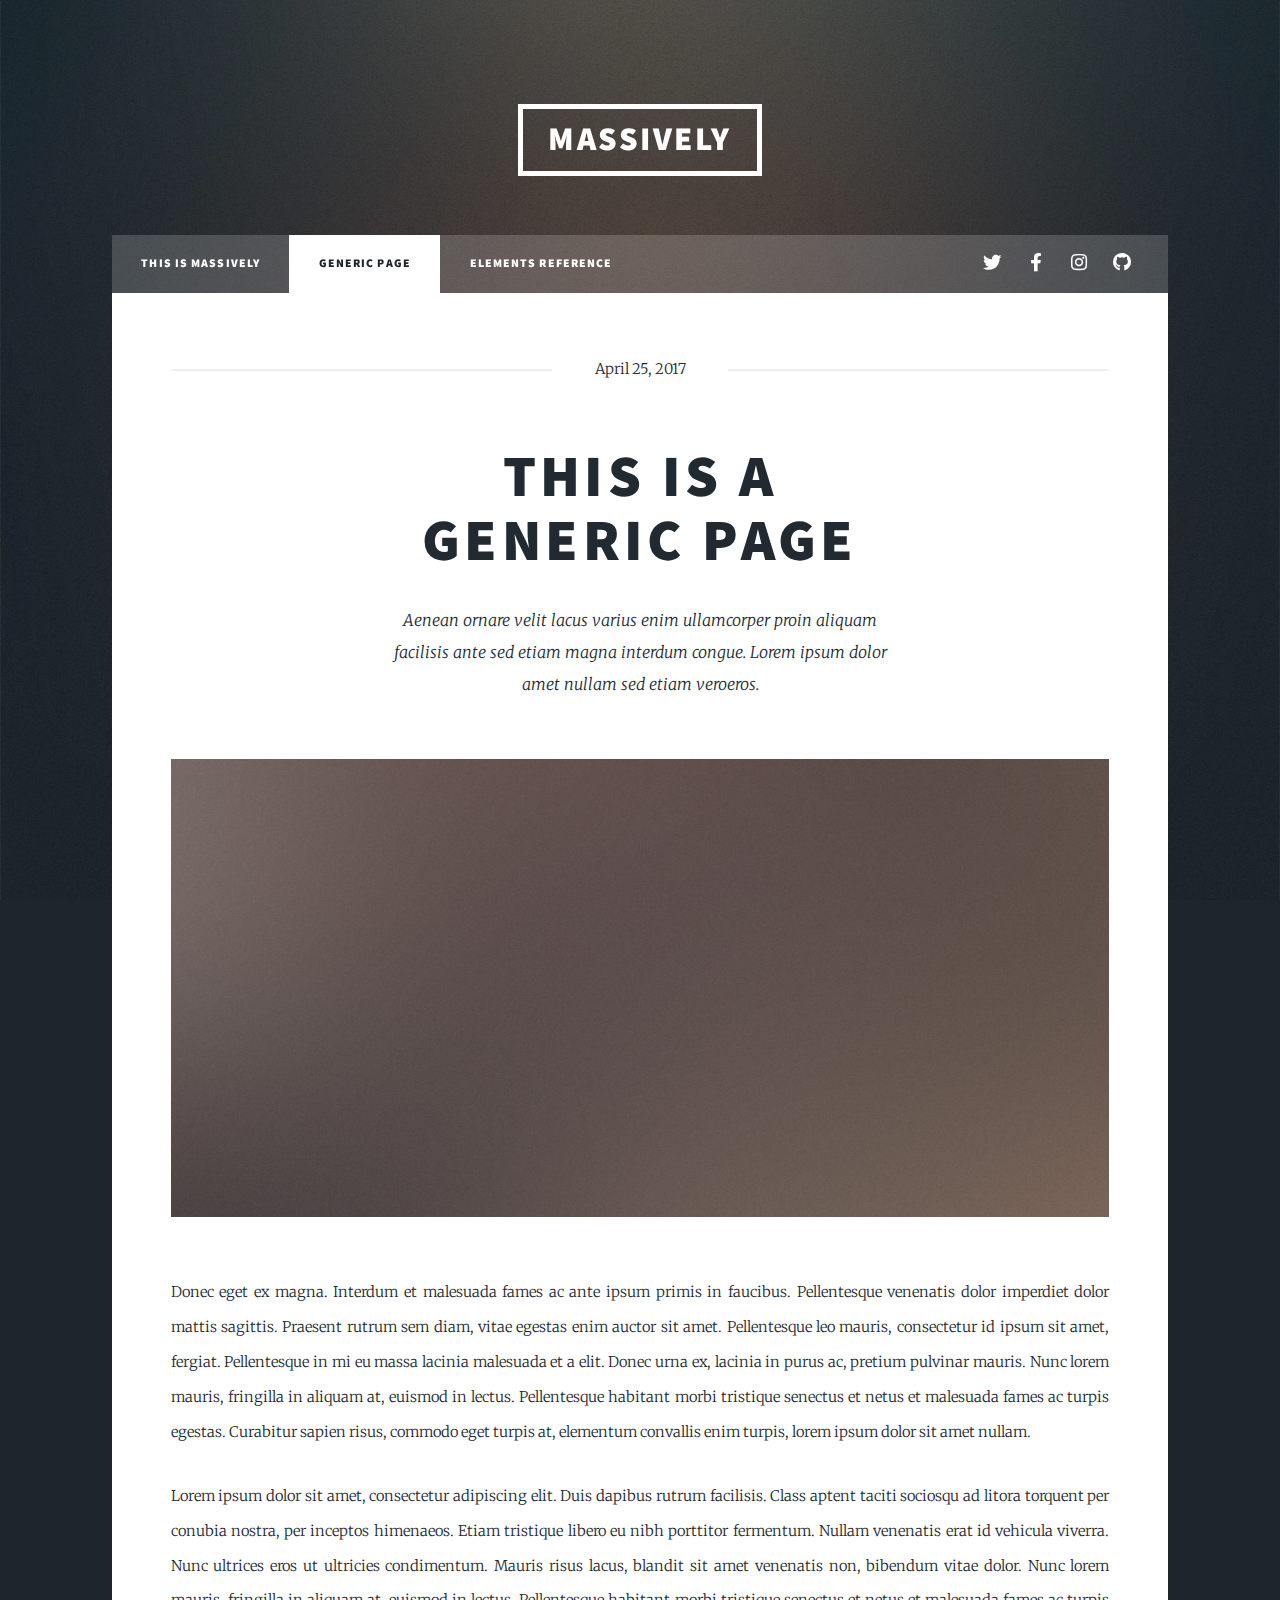
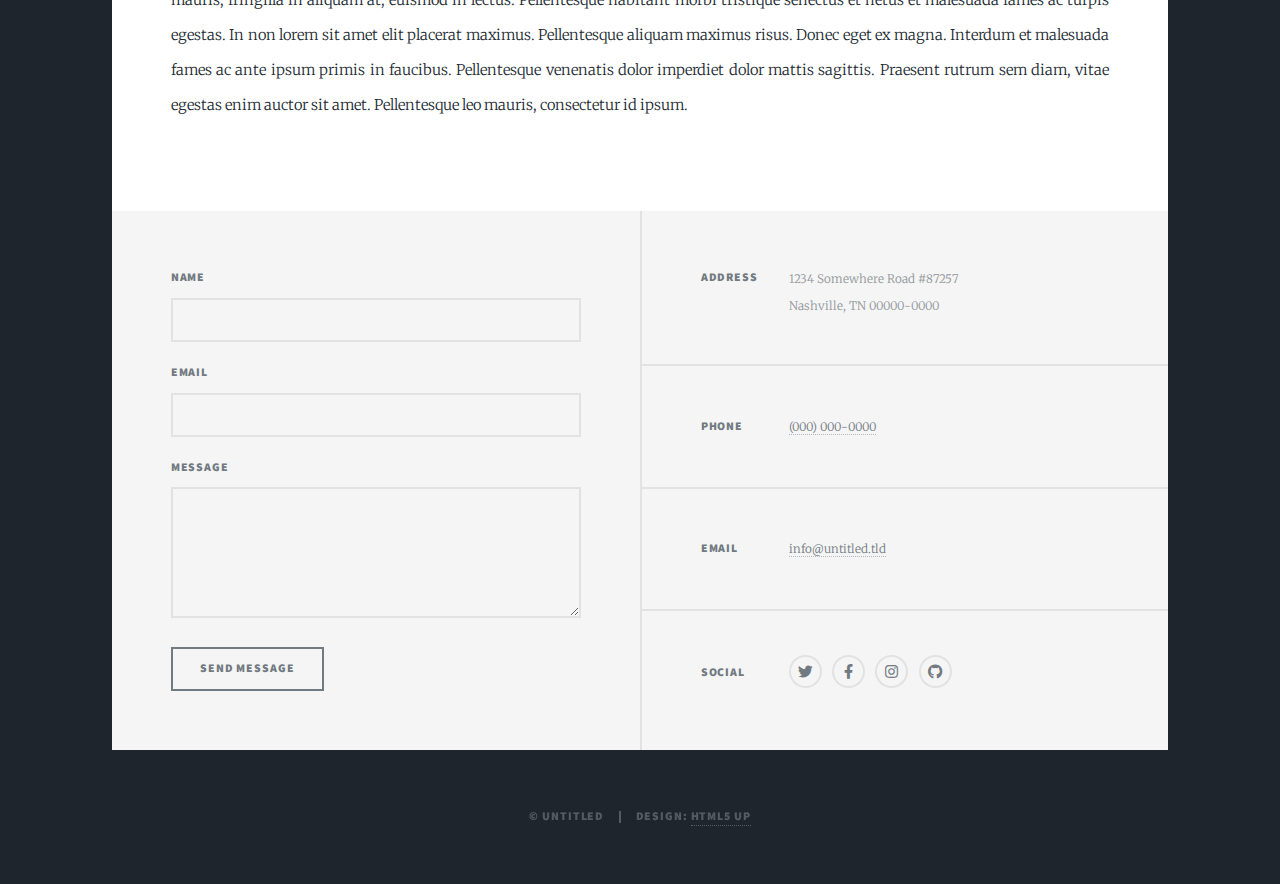
<file: generic.html>
<!DOCTYPE HTML>
<!--
	Massively by HTML5 UP
	html5up.net | @ajlkn
	Free for personal and commercial use under the CCA 3.0 license (html5up.net/license)
-->
<html>
	<head>
		<title>Generic Page - Massively by HTML5 UP</title>
		<meta charset="utf-8" />
		<meta name="viewport" content="width=device-width, initial-scale=1, user-scalable=no" />
		<link rel="stylesheet" href="assets/css/main.css" />
		<noscript><link rel="stylesheet" href="assets/css/noscript.css" /></noscript>
	</head>
	<body class="is-preload">

		<!-- Wrapper -->
			<div id="wrapper">

				<!-- Header -->
					<header id="header">
						<a href="index.html" class="logo">Massively</a>
					</header>

				<!-- Nav -->
					<nav id="nav">
						<ul class="links">
							<li><a href="index.html">This is Massively</a></li>
							<li class="active"><a href="generic.html">Generic Page</a></li>
							<li><a href="elements.html">Elements Reference</a></li>
						</ul>
						<ul class="icons">
							<li><a href="#" class="icon brands fa-twitter"><span class="label">Twitter</span></a></li>
							<li><a href="#" class="icon brands fa-facebook-f"><span class="label">Facebook</span></a></li>
							<li><a href="#" class="icon brands fa-instagram"><span class="label">Instagram</span></a></li>
							<li><a href="#" class="icon brands fa-github"><span class="label">GitHub</span></a></li>
						</ul>
					</nav>

				<!-- Main -->
					<div id="main">

						<!-- Post -->
							<section class="post">
								<header class="major">
									<span class="date">April 25, 2017</span>
									<h1>This is a<br />
									Generic Page</h1>
									<p>Aenean ornare velit lacus varius enim ullamcorper proin aliquam<br />
									facilisis ante sed etiam magna interdum congue. Lorem ipsum dolor<br />
									amet nullam sed etiam veroeros.</p>
								</header>
								<div class="image main"><img src="images/pic01.jpg" alt="" /></div>
								<p>Donec eget ex magna. Interdum et malesuada fames ac ante ipsum primis in faucibus. Pellentesque venenatis dolor imperdiet dolor mattis sagittis. Praesent rutrum sem diam, vitae egestas enim auctor sit amet. Pellentesque leo mauris, consectetur id ipsum sit amet, fergiat. Pellentesque in mi eu massa lacinia malesuada et a elit. Donec urna ex, lacinia in purus ac, pretium pulvinar mauris. Nunc lorem mauris, fringilla in aliquam at, euismod in lectus. Pellentesque habitant morbi tristique senectus et netus et malesuada fames ac turpis egestas. Curabitur sapien risus, commodo eget turpis at, elementum convallis enim turpis, lorem ipsum dolor sit amet nullam.</p>
								<p>Lorem ipsum dolor sit amet, consectetur adipiscing elit. Duis dapibus rutrum facilisis. Class aptent taciti sociosqu ad litora torquent per conubia nostra, per inceptos himenaeos. Etiam tristique libero eu nibh porttitor fermentum. Nullam venenatis erat id vehicula viverra. Nunc ultrices eros ut ultricies condimentum. Mauris risus lacus, blandit sit amet venenatis non, bibendum vitae dolor. Nunc lorem mauris, fringilla in aliquam at, euismod in lectus. Pellentesque habitant morbi tristique senectus et netus et malesuada fames ac turpis egestas. In non lorem sit amet elit placerat maximus. Pellentesque aliquam maximus risus. Donec eget ex magna. Interdum et malesuada fames ac ante ipsum primis in faucibus. Pellentesque venenatis dolor imperdiet dolor mattis sagittis. Praesent rutrum sem diam, vitae egestas enim auctor sit amet. Pellentesque leo mauris, consectetur id ipsum.</p>
							</section>

					</div>

				<!-- Footer -->
					<footer id="footer">
						<section>
							<form method="post" action="#">
								<div class="fields">
									<div class="field">
										<label for="name">Name</label>
										<input type="text" name="name" id="name" />
									</div>
									<div class="field">
										<label for="email">Email</label>
										<input type="text" name="email" id="email" />
									</div>
									<div class="field">
										<label for="message">Message</label>
										<textarea name="message" id="message" rows="3"></textarea>
									</div>
								</div>
								<ul class="actions">
									<li><input type="submit" value="Send Message" /></li>
								</ul>
							</form>
						</section>
						<section class="split contact">
							<section class="alt">
								<h3>Address</h3>
								<p>1234 Somewhere Road #87257<br />
								Nashville, TN 00000-0000</p>
							</section>
							<section>
								<h3>Phone</h3>
								<p><a href="#">(000) 000-0000</a></p>
							</section>
							<section>
								<h3>Email</h3>
								<p><a href="#">info@untitled.tld</a></p>
							</section>
							<section>
								<h3>Social</h3>
								<ul class="icons alt">
									<li><a href="#" class="icon brands alt fa-twitter"><span class="label">Twitter</span></a></li>
									<li><a href="#" class="icon brands alt fa-facebook-f"><span class="label">Facebook</span></a></li>
									<li><a href="#" class="icon brands alt fa-instagram"><span class="label">Instagram</span></a></li>
									<li><a href="#" class="icon brands alt fa-github"><span class="label">GitHub</span></a></li>
								</ul>
							</section>
						</section>
					</footer>

				<!-- Copyright -->
					<div id="copyright">
						<ul><li>&copy; Untitled</li><li>Design: <a href="https://html5up.net">HTML5 UP</a></li></ul>
					</div>

			</div>

		<!-- Scripts -->
			<script src="assets/js/jquery.min.js"></script>
			<script src="assets/js/jquery.scrollex.min.js"></script>
			<script src="assets/js/jquery.scrolly.min.js"></script>
			<script src="assets/js/browser.min.js"></script>
			<script src="assets/js/breakpoints.min.js"></script>
			<script src="assets/js/util.js"></script>
			<script src="assets/js/main.js"></script>

	</body>
</html>
</file>
<file: assets/css/main.css>
@import url(fontawesome-all.min.css);
@import url("https://fonts.googleapis.com/css?family=Merriweather:300,700,300italic,700italic|Source+Sans+Pro:900");

/*
	Massively by HTML5 UP
	html5up.net | @ajlkn
	Free for personal and commercial use under the CCA 3.0 license (html5up.net/license)
*/

html, body, div, span, applet, object,
iframe, h1, h2, h3, h4, h5, h6, p, blockquote,
pre, a, abbr, acronym, address, big, cite,
code, del, dfn, em, img, ins, kbd, q, s, samp,
small, strike, strong, sub, sup, tt, var, b,
u, i, center, dl, dt, dd, ol, ul, li, fieldset,
form, label, legend, table, caption, tbody,
tfoot, thead, tr, th, td, article, aside,
canvas, details, embed, figure, figcaption,
footer, header, hgroup, menu, nav, output, ruby,
section, summary, time, mark, audio, video {
	margin: 0;
	padding: 0;
	border: 0;
	font-size: 100%;
	font: inherit;
	vertical-align: baseline;}

article, aside, details, figcaption, figure,
footer, header, hgroup, menu, nav, section {
	display: block;}

body {
	line-height: 1;
}

ol, ul {
	list-style: none;
}

blockquote, q {
	quotes: none;
}

	blockquote:before, blockquote:after, q:before, q:after {
		content: '';
		content: none;
	}

table {
	border-collapse: collapse;
	border-spacing: 0;
}

body {
	-webkit-text-size-adjust: none;
}

mark {
	background-color: transparent;
	color: inherit;
}

input::-moz-focus-inner {
	border: 0;
	padding: 0;
}

input, select, textarea {
	-moz-appearance: none;
	-webkit-appearance: none;
	-ms-appearance: none;
	appearance: none;
}

/* Basic */

	@-ms-viewport {
		width: device-width;
	}

	body {
		-ms-overflow-style: scrollbar;
	}

	@media screen and (max-width: 480px) {

		html, body {
			min-width: 320px;
		}

	}

	html {
		box-sizing: border-box;
	}

	*, *:before, *:after {
		box-sizing: inherit;
	}

	body {
		background-color: #1e252d;
	}

		body.is-preload *, body.is-preload *:before, body.is-preload *:after {
			-moz-animation: none !important;
			-webkit-animation: none !important;
			-ms-animation: none !important;
			animation: none !important;
			-moz-transition: none !important;
			-webkit-transition: none !important;
			-ms-transition: none !important;
			transition: none !important;
		}

/* Type */

	html {
		font-size: 16pt;
	}

		@media screen and (max-width: 1680px) {

			html {
				font-size: 12pt;
			}

		}

		@media screen and (max-width: 1280px) {

			html {
				font-size: 11pt;
			}

		}

		@media screen and (max-width: 360px) {

			html {
				font-size: 10pt;
			}

		}

	body {
		color: #212931;
	}

	body, input, select, textarea {
		font-family: "Merriweather", Georgia, serif;
		font-weight: 300;
		font-size: 1rem;
		line-height: 2.375;
	}

	a {
		-moz-transition: color 0.2s ease-in-out, background-color 0.2s ease-in-out, border-color 0.2s ease-in-out, box-shadow 0.2s ease-in-out;
		-webkit-transition: color 0.2s ease-in-out, background-color 0.2s ease-in-out, border-color 0.2s ease-in-out, box-shadow 0.2s ease-in-out;
		-ms-transition: color 0.2s ease-in-out, background-color 0.2s ease-in-out, border-color 0.2s ease-in-out, box-shadow 0.2s ease-in-out;
		transition: color 0.2s ease-in-out, background-color 0.2s ease-in-out, border-color 0.2s ease-in-out, box-shadow 0.2s ease-in-out;
		border-bottom: dotted 1px;
		text-decoration: none;
	}

		a:hover {
			border-bottom-color: transparent;
		}

	strong, b {
		font-weight: 600;
	}

	em, i {
		font-style: italic;
	}

	p {
		text-align: justify;
		margin: 0 0 2rem 0;
	}

	h1, h2, h3, h4, h5, h6 {
		font-family: "Source Sans Pro", Helvetica, sans-serif;
		font-weight: 900;
		line-height: 1.5;
		letter-spacing: 0.075em;
		text-transform: uppercase;
		margin: 0 0 1rem 0;
	}

		h1 a, h2 a, h3 a, h4 a, h5 a, h6 a {
			border-bottom: 0;
			color: inherit;
			text-decoration: none;
		}

	h1 {
		font-size: 4rem;
		line-height: 1.1;
		margin: 0 0 2rem 0;
	}

	h2 {
		font-size: 1.75rem;
		line-height: 1.3;
		margin: 0 0 1.5rem 0;
	}

	h3 {
		font-size: 1.25rem;
		margin: 0 0 1.5rem 0;
	}

	h4 {
		font-size: 1rem;
	}

	h5 {
		font-size: 0.9rem;
	}

	h6 {
		font-size: 0.8rem;
	}

	sub {
		font-size: 0.8rem;
		position: relative;
		top: 0.5rem;
	}

	sup {
		font-size: 0.8rem;
		position: relative;
		top: -0.5rem;
	}

	blockquote {
		border-left: solid 4px;
		font-style: italic;
		margin: 0 0 2rem 0;
		padding: 0.5rem 0 0.5rem 2rem;
	}

	code {
		border: solid 2px;
		font-family: "Courier New", monospace;
		font-size: 0.9rem;
		margin: 0 0.25rem;
		padding: 0.25rem 0.65rem;
	}

	pre {
		-webkit-overflow-scrolling: touch;
		font-family: "Courier New", monospace;
		font-size: 0.9rem;
		margin: 0 0 2rem 0;
	}

		pre code {
			display: block;
			line-height: 1.75;
			padding: 1rem 1.5rem;
			overflow-x: auto;
		}

	hr {
		border: 0;
		border-bottom: solid 2px;
		margin: 3rem 0;
	}

		hr.major {
			margin: 5rem 0;
		}

	.align-left {
		text-align: left;
	}

	.align-center {
		text-align: center;
	}

	.align-right {
		text-align: right;
	}

	input, select, textarea {
		color: #212931;
	}

	a {
		color: #212931;
		border-bottom-color: rgba(33, 41, 49, 0.5);
	}

		a:hover {
			border-bottom-color: transparent;
			color: #18bfef !important;
		}

	strong, b {
		color: #212931;
	}

	h1, h2, h3, h4, h5, h6 {
		color: #212931;
	}

	blockquote {
		border-left-color: #eeeeee;
	}

	code {
		background: rgba(220, 220, 220, 0.25);
		border-color: #eeeeee;
	}

	hr {
		border-bottom-color: #eeeeee;
	}

/* Row */

	.row {
		display: flex;
		flex-wrap: wrap;
		box-sizing: border-box;
		align-items: stretch;
	}

		.row > * {
			box-sizing: border-box;
		}

		.row.gtr-uniform > * > :last-child {
			margin-bottom: 0;
		}

		.row.aln-left {
			justify-content: flex-start;
		}

		.row.aln-center {
			justify-content: center;
		}

		.row.aln-right {
			justify-content: flex-end;
		}

		.row.aln-top {
			align-items: flex-start;
		}

		.row.aln-middle {
			align-items: center;
		}

		.row.aln-bottom {
			align-items: flex-end;
		}

		.row > .imp {
			order: -1;
		}

		.row > .col-1 {
			width: 8.33333%;
		}

		.row > .off-1 {
			margin-left: 8.33333%;
		}

		.row > .col-2 {
			width: 16.66667%;
		}

		.row > .off-2 {
			margin-left: 16.66667%;
		}

		.row > .col-3 {
			width: 25%;
		}

		.row > .off-3 {
			margin-left: 25%;
		}

		.row > .col-4 {
			width: 33.33333%;
		}

		.row > .off-4 {
			margin-left: 33.33333%;
		}

		.row > .col-5 {
			width: 41.66667%;
		}

		.row > .off-5 {
			margin-left: 41.66667%;
		}

		.row > .col-6 {
			width: 50%;
		}

		.row > .off-6 {
			margin-left: 50%;
		}

		.row > .col-7 {
			width: 58.33333%;
		}

		.row > .off-7 {
			margin-left: 58.33333%;
		}

		.row > .col-8 {
			width: 66.66667%;
		}

		.row > .off-8 {
			margin-left: 66.66667%;
		}

		.row > .col-9 {
			width: 75%;
		}

		.row > .off-9 {
			margin-left: 75%;
		}

		.row > .col-10 {
			width: 83.33333%;
		}

		.row > .off-10 {
			margin-left: 83.33333%;
		}

		.row > .col-11 {
			width: 91.66667%;
		}

		.row > .off-11 {
			margin-left: 91.66667%;
		}

		.row > .col-12 {
			width: 100%;
		}

		.row > .off-12 {
			margin-left: 100%;
		}

		.row.gtr-0 {
			margin-top: 0;
			margin-left: 0rem;
		}

			.row.gtr-0 > * {
				padding: 0 0 0 0rem;
			}

			.row.gtr-0.gtr-uniform {
				margin-top: 0rem;
			}

				.row.gtr-0.gtr-uniform > * {
					padding-top: 0rem;
				}

		.row.gtr-25 {
			margin-top: 0;
			margin-left: -0.375rem;
		}

			.row.gtr-25 > * {
				padding: 0 0 0 0.375rem;
			}

			.row.gtr-25.gtr-uniform {
				margin-top: -0.375rem;
			}

				.row.gtr-25.gtr-uniform > * {
					padding-top: 0.375rem;
				}

		.row.gtr-50 {
			margin-top: 0;
			margin-left: -0.75rem;
		}

			.row.gtr-50 > * {
				padding: 0 0 0 0.75rem;
			}

			.row.gtr-50.gtr-uniform {
				margin-top: -0.75rem;
			}

				.row.gtr-50.gtr-uniform > * {
					padding-top: 0.75rem;
				}

		.row {
			margin-top: 0;
			margin-left: -1.5rem;
		}

			.row > * {
				padding: 0 0 0 1.5rem;
			}

			.row.gtr-uniform {
				margin-top: -1.5rem;
			}

				.row.gtr-uniform > * {
					padding-top: 1.5rem;
				}

		.row.gtr-150 {
			margin-top: 0;
			margin-left: -2.25rem;
		}

			.row.gtr-150 > * {
				padding: 0 0 0 2.25rem;
			}

			.row.gtr-150.gtr-uniform {
				margin-top: -2.25rem;
			}

				.row.gtr-150.gtr-uniform > * {
					padding-top: 2.25rem;
				}

		.row.gtr-200 {
			margin-top: 0;
			margin-left: -3rem;
		}

			.row.gtr-200 > * {
				padding: 0 0 0 3rem;
			}

			.row.gtr-200.gtr-uniform {
				margin-top: -3rem;
			}

				.row.gtr-200.gtr-uniform > * {
					padding-top: 3rem;
				}

		@media screen and (max-width: 1680px) {

			.row {
				display: flex;
				flex-wrap: wrap;
				box-sizing: border-box;
				align-items: stretch;
			}

				.row > * {
					box-sizing: border-box;
				}

				.row.gtr-uniform > * > :last-child {
					margin-bottom: 0;
				}

				.row.aln-left {
					justify-content: flex-start;
				}

				.row.aln-center {
					justify-content: center;
				}

				.row.aln-right {
					justify-content: flex-end;
				}

				.row.aln-top {
					align-items: flex-start;
				}

				.row.aln-middle {
					align-items: center;
				}

				.row.aln-bottom {
					align-items: flex-end;
				}

				.row > .imp-xlarge {
					order: -1;
				}

				.row > .col-1-xlarge {
					width: 8.33333%;
				}

				.row > .off-1-xlarge {
					margin-left: 8.33333%;
				}

				.row > .col-2-xlarge {
					width: 16.66667%;
				}

				.row > .off-2-xlarge {
					margin-left: 16.66667%;
				}

				.row > .col-3-xlarge {
					width: 25%;
				}

				.row > .off-3-xlarge {
					margin-left: 25%;
				}

				.row > .col-4-xlarge {
					width: 33.33333%;
				}

				.row > .off-4-xlarge {
					margin-left: 33.33333%;
				}

				.row > .col-5-xlarge {
					width: 41.66667%;
				}

				.row > .off-5-xlarge {
					margin-left: 41.66667%;
				}

				.row > .col-6-xlarge {
					width: 50%;
				}

				.row > .off-6-xlarge {
					margin-left: 50%;
				}

				.row > .col-7-xlarge {
					width: 58.33333%;
				}

				.row > .off-7-xlarge {
					margin-left: 58.33333%;
				}

				.row > .col-8-xlarge {
					width: 66.66667%;
				}

				.row > .off-8-xlarge {
					margin-left: 66.66667%;
				}

				.row > .col-9-xlarge {
					width: 75%;
				}

				.row > .off-9-xlarge {
					margin-left: 75%;
				}

				.row > .col-10-xlarge {
					width: 83.33333%;
				}

				.row > .off-10-xlarge {
					margin-left: 83.33333%;
				}

				.row > .col-11-xlarge {
					width: 91.66667%;
				}

				.row > .off-11-xlarge {
					margin-left: 91.66667%;
				}

				.row > .col-12-xlarge {
					width: 100%;
				}

				.row > .off-12-xlarge {
					margin-left: 100%;
				}

				.row.gtr-0 {
					margin-top: 0;
					margin-left: 0rem;
				}

					.row.gtr-0 > * {
						padding: 0 0 0 0rem;
					}

					.row.gtr-0.gtr-uniform {
						margin-top: 0rem;
					}

						.row.gtr-0.gtr-uniform > * {
							padding-top: 0rem;
						}

				.row.gtr-25 {
					margin-top: 0;
					margin-left: -0.375rem;
				}

					.row.gtr-25 > * {
						padding: 0 0 0 0.375rem;
					}

					.row.gtr-25.gtr-uniform {
						margin-top: -0.375rem;
					}

						.row.gtr-25.gtr-uniform > * {
							padding-top: 0.375rem;
						}

				.row.gtr-50 {
					margin-top: 0;
					margin-left: -0.75rem;
				}

					.row.gtr-50 > * {
						padding: 0 0 0 0.75rem;
					}

					.row.gtr-50.gtr-uniform {
						margin-top: -0.75rem;
					}

						.row.gtr-50.gtr-uniform > * {
							padding-top: 0.75rem;
						}

				.row {
					margin-top: 0;
					margin-left: -1.5rem;
				}

					.row > * {
						padding: 0 0 0 1.5rem;
					}

					.row.gtr-uniform {
						margin-top: -1.5rem;
					}

						.row.gtr-uniform > * {
							padding-top: 1.5rem;
						}

				.row.gtr-150 {
					margin-top: 0;
					margin-left: -2.25rem;
				}

					.row.gtr-150 > * {
						padding: 0 0 0 2.25rem;
					}

					.row.gtr-150.gtr-uniform {
						margin-top: -2.25rem;
					}

						.row.gtr-150.gtr-uniform > * {
							padding-top: 2.25rem;
						}

				.row.gtr-200 {
					margin-top: 0;
					margin-left: -3rem;
				}

					.row.gtr-200 > * {
						padding: 0 0 0 3rem;
					}

					.row.gtr-200.gtr-uniform {
						margin-top: -3rem;
					}

						.row.gtr-200.gtr-uniform > * {
							padding-top: 3rem;
						}

		}

		@media screen and (max-width: 1280px) {

			.row {
				display: flex;
				flex-wrap: wrap;
				box-sizing: border-box;
				align-items: stretch;
			}

				.row > * {
					box-sizing: border-box;
				}

				.row.gtr-uniform > * > :last-child {
					margin-bottom: 0;
				}

				.row.aln-left {
					justify-content: flex-start;
				}

				.row.aln-center {
					justify-content: center;
				}

				.row.aln-right {
					justify-content: flex-end;
				}

				.row.aln-top {
					align-items: flex-start;
				}

				.row.aln-middle {
					align-items: center;
				}

				.row.aln-bottom {
					align-items: flex-end;
				}

				.row > .imp-large {
					order: -1;
				}

				.row > .col-1-large {
					width: 8.33333%;
				}

				.row > .off-1-large {
					margin-left: 8.33333%;
				}

				.row > .col-2-large {
					width: 16.66667%;
				}

				.row > .off-2-large {
					margin-left: 16.66667%;
				}

				.row > .col-3-large {
					width: 25%;
				}

				.row > .off-3-large {
					margin-left: 25%;
				}

				.row > .col-4-large {
					width: 33.33333%;
				}

				.row > .off-4-large {
					margin-left: 33.33333%;
				}

				.row > .col-5-large {
					width: 41.66667%;
				}

				.row > .off-5-large {
					margin-left: 41.66667%;
				}

				.row > .col-6-large {
					width: 50%;
				}

				.row > .off-6-large {
					margin-left: 50%;
				}

				.row > .col-7-large {
					width: 58.33333%;
				}

				.row > .off-7-large {
					margin-left: 58.33333%;
				}

				.row > .col-8-large {
					width: 66.66667%;
				}

				.row > .off-8-large {
					margin-left: 66.66667%;
				}

				.row > .col-9-large {
					width: 75%;
				}

				.row > .off-9-large {
					margin-left: 75%;
				}

				.row > .col-10-large {
					width: 83.33333%;
				}

				.row > .off-10-large {
					margin-left: 83.33333%;
				}

				.row > .col-11-large {
					width: 91.66667%;
				}

				.row > .off-11-large {
					margin-left: 91.66667%;
				}

				.row > .col-12-large {
					width: 100%;
				}

				.row > .off-12-large {
					margin-left: 100%;
				}

				.row.gtr-0 {
					margin-top: 0;
					margin-left: 0rem;
				}

					.row.gtr-0 > * {
						padding: 0 0 0 0rem;
					}

					.row.gtr-0.gtr-uniform {
						margin-top: 0rem;
					}

						.row.gtr-0.gtr-uniform > * {
							padding-top: 0rem;
						}

				.row.gtr-25 {
					margin-top: 0;
					margin-left: -0.375rem;
				}

					.row.gtr-25 > * {
						padding: 0 0 0 0.375rem;
					}

					.row.gtr-25.gtr-uniform {
						margin-top: -0.375rem;
					}

						.row.gtr-25.gtr-uniform > * {
							padding-top: 0.375rem;
						}

				.row.gtr-50 {
					margin-top: 0;
					margin-left: -0.75rem;
				}

					.row.gtr-50 > * {
						padding: 0 0 0 0.75rem;
					}

					.row.gtr-50.gtr-uniform {
						margin-top: -0.75rem;
					}

						.row.gtr-50.gtr-uniform > * {
							padding-top: 0.75rem;
						}

				.row {
					margin-top: 0;
					margin-left: -1.5rem;
				}

					.row > * {
						padding: 0 0 0 1.5rem;
					}

					.row.gtr-uniform {
						margin-top: -1.5rem;
					}

						.row.gtr-uniform > * {
							padding-top: 1.5rem;
						}

				.row.gtr-150 {
					margin-top: 0;
					margin-left: -2.25rem;
				}

					.row.gtr-150 > * {
						padding: 0 0 0 2.25rem;
					}

					.row.gtr-150.gtr-uniform {
						margin-top: -2.25rem;
					}

						.row.gtr-150.gtr-uniform > * {
							padding-top: 2.25rem;
						}

				.row.gtr-200 {
					margin-top: 0;
					margin-left: -3rem;
				}

					.row.gtr-200 > * {
						padding: 0 0 0 3rem;
					}

					.row.gtr-200.gtr-uniform {
						margin-top: -3rem;
					}

						.row.gtr-200.gtr-uniform > * {
							padding-top: 3rem;
						}

		}

		@media screen and (max-width: 980px) {

			.row {
				display: flex;
				flex-wrap: wrap;
				box-sizing: border-box;
				align-items: stretch;
			}

				.row > * {
					box-sizing: border-box;
				}

				.row.gtr-uniform > * > :last-child {
					margin-bottom: 0;
				}

				.row.aln-left {
					justify-content: flex-start;
				}

				.row.aln-center {
					justify-content: center;
				}

				.row.aln-right {
					justify-content: flex-end;
				}

				.row.aln-top {
					align-items: flex-start;
				}

				.row.aln-middle {
					align-items: center;
				}

				.row.aln-bottom {
					align-items: flex-end;
				}

				.row > .imp-medium {
					order: -1;
				}

				.row > .col-1-medium {
					width: 8.33333%;
				}

				.row > .off-1-medium {
					margin-left: 8.33333%;
				}

				.row > .col-2-medium {
					width: 16.66667%;
				}

				.row > .off-2-medium {
					margin-left: 16.66667%;
				}

				.row > .col-3-medium {
					width: 25%;
				}

				.row > .off-3-medium {
					margin-left: 25%;
				}

				.row > .col-4-medium {
					width: 33.33333%;
				}

				.row > .off-4-medium {
					margin-left: 33.33333%;
				}

				.row > .col-5-medium {
					width: 41.66667%;
				}

				.row > .off-5-medium {
					margin-left: 41.66667%;
				}

				.row > .col-6-medium {
					width: 50%;
				}

				.row > .off-6-medium {
					margin-left: 50%;
				}

				.row > .col-7-medium {
					width: 58.33333%;
				}

				.row > .off-7-medium {
					margin-left: 58.33333%;
				}

				.row > .col-8-medium {
					width: 66.66667%;
				}

				.row > .off-8-medium {
					margin-left: 66.66667%;
				}

				.row > .col-9-medium {
					width: 75%;
				}

				.row > .off-9-medium {
					margin-left: 75%;
				}

				.row > .col-10-medium {
					width: 83.33333%;
				}

				.row > .off-10-medium {
					margin-left: 83.33333%;
				}

				.row > .col-11-medium {
					width: 91.66667%;
				}

				.row > .off-11-medium {
					margin-left: 91.66667%;
				}

				.row > .col-12-medium {
					width: 100%;
				}

				.row > .off-12-medium {
					margin-left: 100%;
				}

				.row.gtr-0 {
					margin-top: 0;
					margin-left: 0rem;
				}

					.row.gtr-0 > * {
						padding: 0 0 0 0rem;
					}

					.row.gtr-0.gtr-uniform {
						margin-top: 0rem;
					}

						.row.gtr-0.gtr-uniform > * {
							padding-top: 0rem;
						}

				.row.gtr-25 {
					margin-top: 0;
					margin-left: -0.375rem;
				}

					.row.gtr-25 > * {
						padding: 0 0 0 0.375rem;
					}

					.row.gtr-25.gtr-uniform {
						margin-top: -0.375rem;
					}

						.row.gtr-25.gtr-uniform > * {
							padding-top: 0.375rem;
						}

				.row.gtr-50 {
					margin-top: 0;
					margin-left: -0.75rem;
				}

					.row.gtr-50 > * {
						padding: 0 0 0 0.75rem;
					}

					.row.gtr-50.gtr-uniform {
						margin-top: -0.75rem;
					}

						.row.gtr-50.gtr-uniform > * {
							padding-top: 0.75rem;
						}

				.row {
					margin-top: 0;
					margin-left: -1.5rem;
				}

					.row > * {
						padding: 0 0 0 1.5rem;
					}

					.row.gtr-uniform {
						margin-top: -1.5rem;
					}

						.row.gtr-uniform > * {
							padding-top: 1.5rem;
						}

				.row.gtr-150 {
					margin-top: 0;
					margin-left: -2.25rem;
				}

					.row.gtr-150 > * {
						padding: 0 0 0 2.25rem;
					}

					.row.gtr-150.gtr-uniform {
						margin-top: -2.25rem;
					}

						.row.gtr-150.gtr-uniform > * {
							padding-top: 2.25rem;
						}

				.row.gtr-200 {
					margin-top: 0;
					margin-left: -3rem;
				}

					.row.gtr-200 > * {
						padding: 0 0 0 3rem;
					}

					.row.gtr-200.gtr-uniform {
						margin-top: -3rem;
					}

						.row.gtr-200.gtr-uniform > * {
							padding-top: 3rem;
						}

		}

		@media screen and (max-width: 736px) {

			.row {
				display: flex;
				flex-wrap: wrap;
				box-sizing: border-box;
				align-items: stretch;
			}

				.row > * {
					box-sizing: border-box;
				}

				.row.gtr-uniform > * > :last-child {
					margin-bottom: 0;
				}

				.row.aln-left {
					justify-content: flex-start;
				}

				.row.aln-center {
					justify-content: center;
				}

				.row.aln-right {
					justify-content: flex-end;
				}

				.row.aln-top {
					align-items: flex-start;
				}

				.row.aln-middle {
					align-items: center;
				}

				.row.aln-bottom {
					align-items: flex-end;
				}

				.row > .imp-small {
					order: -1;
				}

				.row > .col-1-small {
					width: 8.33333%;
				}

				.row > .off-1-small {
					margin-left: 8.33333%;
				}

				.row > .col-2-small {
					width: 16.66667%;
				}

				.row > .off-2-small {
					margin-left: 16.66667%;
				}

				.row > .col-3-small {
					width: 25%;
				}

				.row > .off-3-small {
					margin-left: 25%;
				}

				.row > .col-4-small {
					width: 33.33333%;
				}

				.row > .off-4-small {
					margin-left: 33.33333%;
				}

				.row > .col-5-small {
					width: 41.66667%;
				}

				.row > .off-5-small {
					margin-left: 41.66667%;
				}

				.row > .col-6-small {
					width: 50%;
				}

				.row > .off-6-small {
					margin-left: 50%;
				}

				.row > .col-7-small {
					width: 58.33333%;
				}

				.row > .off-7-small {
					margin-left: 58.33333%;
				}

				.row > .col-8-small {
					width: 66.66667%;
				}

				.row > .off-8-small {
					margin-left: 66.66667%;
				}

				.row > .col-9-small {
					width: 75%;
				}

				.row > .off-9-small {
					margin-left: 75%;
				}

				.row > .col-10-small {
					width: 83.33333%;
				}

				.row > .off-10-small {
					margin-left: 83.33333%;
				}

				.row > .col-11-small {
					width: 91.66667%;
				}

				.row > .off-11-small {
					margin-left: 91.66667%;
				}

				.row > .col-12-small {
					width: 100%;
				}

				.row > .off-12-small {
					margin-left: 100%;
				}

				.row.gtr-0 {
					margin-top: 0;
					margin-left: 0rem;
				}

					.row.gtr-0 > * {
						padding: 0 0 0 0rem;
					}

					.row.gtr-0.gtr-uniform {
						margin-top: 0rem;
					}

						.row.gtr-0.gtr-uniform > * {
							padding-top: 0rem;
						}

				.row.gtr-25 {
					margin-top: 0;
					margin-left: -0.375rem;
				}

					.row.gtr-25 > * {
						padding: 0 0 0 0.375rem;
					}

					.row.gtr-25.gtr-uniform {
						margin-top: -0.375rem;
					}

						.row.gtr-25.gtr-uniform > * {
							padding-top: 0.375rem;
						}

				.row.gtr-50 {
					margin-top: 0;
					margin-left: -0.75rem;
				}

					.row.gtr-50 > * {
						padding: 0 0 0 0.75rem;
					}

					.row.gtr-50.gtr-uniform {
						margin-top: -0.75rem;
					}

						.row.gtr-50.gtr-uniform > * {
							padding-top: 0.75rem;
						}

				.row {
					margin-top: 0;
					margin-left: -1.5rem;
				}

					.row > * {
						padding: 0 0 0 1.5rem;
					}

					.row.gtr-uniform {
						margin-top: -1.5rem;
					}

						.row.gtr-uniform > * {
							padding-top: 1.5rem;
						}

				.row.gtr-150 {
					margin-top: 0;
					margin-left: -2.25rem;
				}

					.row.gtr-150 > * {
						padding: 0 0 0 2.25rem;
					}

					.row.gtr-150.gtr-uniform {
						margin-top: -2.25rem;
					}

						.row.gtr-150.gtr-uniform > * {
							padding-top: 2.25rem;
						}

				.row.gtr-200 {
					margin-top: 0;
					margin-left: -3rem;
				}

					.row.gtr-200 > * {
						padding: 0 0 0 3rem;
					}

					.row.gtr-200.gtr-uniform {
						margin-top: -3rem;
					}

						.row.gtr-200.gtr-uniform > * {
							padding-top: 3rem;
						}

		}

		@media screen and (max-width: 480px) {

			.row {
				display: flex;
				flex-wrap: wrap;
				box-sizing: border-box;
				align-items: stretch;
			}

				.row > * {
					box-sizing: border-box;
				}

				.row.gtr-uniform > * > :last-child {
					margin-bottom: 0;
				}

				.row.aln-left {
					justify-content: flex-start;
				}

				.row.aln-center {
					justify-content: center;
				}

				.row.aln-right {
					justify-content: flex-end;
				}

				.row.aln-top {
					align-items: flex-start;
				}

				.row.aln-middle {
					align-items: center;
				}

				.row.aln-bottom {
					align-items: flex-end;
				}

				.row > .imp-xsmall {
					order: -1;
				}

				.row > .col-1-xsmall {
					width: 8.33333%;
				}

				.row > .off-1-xsmall {
					margin-left: 8.33333%;
				}

				.row > .col-2-xsmall {
					width: 16.66667%;
				}

				.row > .off-2-xsmall {
					margin-left: 16.66667%;
				}

				.row > .col-3-xsmall {
					width: 25%;
				}

				.row > .off-3-xsmall {
					margin-left: 25%;
				}

				.row > .col-4-xsmall {
					width: 33.33333%;
				}

				.row > .off-4-xsmall {
					margin-left: 33.33333%;
				}

				.row > .col-5-xsmall {
					width: 41.66667%;
				}

				.row > .off-5-xsmall {
					margin-left: 41.66667%;
				}

				.row > .col-6-xsmall {
					width: 50%;
				}

				.row > .off-6-xsmall {
					margin-left: 50%;
				}

				.row > .col-7-xsmall {
					width: 58.33333%;
				}

				.row > .off-7-xsmall {
					margin-left: 58.33333%;
				}

				.row > .col-8-xsmall {
					width: 66.66667%;
				}

				.row > .off-8-xsmall {
					margin-left: 66.66667%;
				}

				.row > .col-9-xsmall {
					width: 75%;
				}

				.row > .off-9-xsmall {
					margin-left: 75%;
				}

				.row > .col-10-xsmall {
					width: 83.33333%;
				}

				.row > .off-10-xsmall {
					margin-left: 83.33333%;
				}

				.row > .col-11-xsmall {
					width: 91.66667%;
				}

				.row > .off-11-xsmall {
					margin-left: 91.66667%;
				}

				.row > .col-12-xsmall {
					width: 100%;
				}

				.row > .off-12-xsmall {
					margin-left: 100%;
				}

				.row.gtr-0 {
					margin-top: 0;
					margin-left: 0rem;
				}

					.row.gtr-0 > * {
						padding: 0 0 0 0rem;
					}

					.row.gtr-0.gtr-uniform {
						margin-top: 0rem;
					}

						.row.gtr-0.gtr-uniform > * {
							padding-top: 0rem;
						}

				.row.gtr-25 {
					margin-top: 0;
					margin-left: -0.375rem;
				}

					.row.gtr-25 > * {
						padding: 0 0 0 0.375rem;
					}

					.row.gtr-25.gtr-uniform {
						margin-top: -0.375rem;
					}

						.row.gtr-25.gtr-uniform > * {
							padding-top: 0.375rem;
						}

				.row.gtr-50 {
					margin-top: 0;
					margin-left: -0.75rem;
				}

					.row.gtr-50 > * {
						padding: 0 0 0 0.75rem;
					}

					.row.gtr-50.gtr-uniform {
						margin-top: -0.75rem;
					}

						.row.gtr-50.gtr-uniform > * {
							padding-top: 0.75rem;
						}

				.row {
					margin-top: 0;
					margin-left: -1.5rem;
				}

					.row > * {
						padding: 0 0 0 1.5rem;
					}

					.row.gtr-uniform {
						margin-top: -1.5rem;
					}

						.row.gtr-uniform > * {
							padding-top: 1.5rem;
						}

				.row.gtr-150 {
					margin-top: 0;
					margin-left: -2.25rem;
				}

					.row.gtr-150 > * {
						padding: 0 0 0 2.25rem;
					}

					.row.gtr-150.gtr-uniform {
						margin-top: -2.25rem;
					}

						.row.gtr-150.gtr-uniform > * {
							padding-top: 2.25rem;
						}

				.row.gtr-200 {
					margin-top: 0;
					margin-left: -3rem;
				}

					.row.gtr-200 > * {
						padding: 0 0 0 3rem;
					}

					.row.gtr-200.gtr-uniform {
						margin-top: -3rem;
					}

						.row.gtr-200.gtr-uniform > * {
							padding-top: 3rem;
						}

		}

		@media screen and (max-width: 360px) {

			.row {
				display: flex;
				flex-wrap: wrap;
				box-sizing: border-box;
				align-items: stretch;
			}

				.row > * {
					box-sizing: border-box;
				}

				.row.gtr-uniform > * > :last-child {
					margin-bottom: 0;
				}

				.row.aln-left {
					justify-content: flex-start;
				}

				.row.aln-center {
					justify-content: center;
				}

				.row.aln-right {
					justify-content: flex-end;
				}

				.row.aln-top {
					align-items: flex-start;
				}

				.row.aln-middle {
					align-items: center;
				}

				.row.aln-bottom {
					align-items: flex-end;
				}

				.row > .imp-xxsmall {
					order: -1;
				}

				.row > .col-1-xxsmall {
					width: 8.33333%;
				}

				.row > .off-1-xxsmall {
					margin-left: 8.33333%;
				}

				.row > .col-2-xxsmall {
					width: 16.66667%;
				}

				.row > .off-2-xxsmall {
					margin-left: 16.66667%;
				}

				.row > .col-3-xxsmall {
					width: 25%;
				}

				.row > .off-3-xxsmall {
					margin-left: 25%;
				}

				.row > .col-4-xxsmall {
					width: 33.33333%;
				}

				.row > .off-4-xxsmall {
					margin-left: 33.33333%;
				}

				.row > .col-5-xxsmall {
					width: 41.66667%;
				}

				.row > .off-5-xxsmall {
					margin-left: 41.66667%;
				}

				.row > .col-6-xxsmall {
					width: 50%;
				}

				.row > .off-6-xxsmall {
					margin-left: 50%;
				}

				.row > .col-7-xxsmall {
					width: 58.33333%;
				}

				.row > .off-7-xxsmall {
					margin-left: 58.33333%;
				}

				.row > .col-8-xxsmall {
					width: 66.66667%;
				}

				.row > .off-8-xxsmall {
					margin-left: 66.66667%;
				}

				.row > .col-9-xxsmall {
					width: 75%;
				}

				.row > .off-9-xxsmall {
					margin-left: 75%;
				}

				.row > .col-10-xxsmall {
					width: 83.33333%;
				}

				.row > .off-10-xxsmall {
					margin-left: 83.33333%;
				}

				.row > .col-11-xxsmall {
					width: 91.66667%;
				}

				.row > .off-11-xxsmall {
					margin-left: 91.66667%;
				}

				.row > .col-12-xxsmall {
					width: 100%;
				}

				.row > .off-12-xxsmall {
					margin-left: 100%;
				}

				.row.gtr-0 {
					margin-top: 0;
					margin-left: 0rem;
				}

					.row.gtr-0 > * {
						padding: 0 0 0 0rem;
					}

					.row.gtr-0.gtr-uniform {
						margin-top: 0rem;
					}

						.row.gtr-0.gtr-uniform > * {
							padding-top: 0rem;
						}

				.row.gtr-25 {
					margin-top: 0;
					margin-left: -0.375rem;
				}

					.row.gtr-25 > * {
						padding: 0 0 0 0.375rem;
					}

					.row.gtr-25.gtr-uniform {
						margin-top: -0.375rem;
					}

						.row.gtr-25.gtr-uniform > * {
							padding-top: 0.375rem;
						}

				.row.gtr-50 {
					margin-top: 0;
					margin-left: -0.75rem;
				}

					.row.gtr-50 > * {
						padding: 0 0 0 0.75rem;
					}

					.row.gtr-50.gtr-uniform {
						margin-top: -0.75rem;
					}

						.row.gtr-50.gtr-uniform > * {
							padding-top: 0.75rem;
						}

				.row {
					margin-top: 0;
					margin-left: -1.5rem;
				}

					.row > * {
						padding: 0 0 0 1.5rem;
					}

					.row.gtr-uniform {
						margin-top: -1.5rem;
					}

						.row.gtr-uniform > * {
							padding-top: 1.5rem;
						}

				.row.gtr-150 {
					margin-top: 0;
					margin-left: -2.25rem;
				}

					.row.gtr-150 > * {
						padding: 0 0 0 2.25rem;
					}

					.row.gtr-150.gtr-uniform {
						margin-top: -2.25rem;
					}

						.row.gtr-150.gtr-uniform > * {
							padding-top: 2.25rem;
						}

				.row.gtr-200 {
					margin-top: 0;
					margin-left: -3rem;
				}

					.row.gtr-200 > * {
						padding: 0 0 0 3rem;
					}

					.row.gtr-200.gtr-uniform {
						margin-top: -3rem;
					}

						.row.gtr-200.gtr-uniform > * {
							padding-top: 3rem;
						}

		}

/* Box */

	.box {
		border: solid 2px;
		margin-bottom: 2rem;
		padding: 1.5rem;
	}

		.box > :last-child,
		.box > :last-child > :last-child,
		.box > :last-child > :last-child > :last-child {
			margin-bottom: 0;
		}

		.box.alt {
			border: 0;
			border-radius: 0;
			padding: 0;
		}

	.box {
		border-color: #eeeeee;
	}

/* Button */

	input[type="submit"],
	input[type="reset"],
	input[type="button"],
	button,
	.button {
		-moz-appearance: none;
		-webkit-appearance: none;
		-ms-appearance: none;
		appearance: none;
		-moz-transition: background-color 0.2s ease-in-out, box-shadow 0.2s ease-in-out, color 0.2s ease-in-out;
		-webkit-transition: background-color 0.2s ease-in-out, box-shadow 0.2s ease-in-out, color 0.2s ease-in-out;
		-ms-transition: background-color 0.2s ease-in-out, box-shadow 0.2s ease-in-out, color 0.2s ease-in-out;
		transition: background-color 0.2s ease-in-out, box-shadow 0.2s ease-in-out, color 0.2s ease-in-out;
		border: 0;
		border-radius: 0;
		cursor: pointer;
		display: inline-block;
		font-family: "Source Sans Pro", Helvetica, sans-serif;
		font-size: 0.8rem;
		font-weight: 900;
		letter-spacing: 0.075em;
		height: 3rem;
		line-height: 3rem;
		padding: 0 2rem;
		text-align: center;
		text-decoration: none;
		text-transform: uppercase;
		white-space: nowrap;
	}

		input[type="submit"].icon:before,
		input[type="reset"].icon:before,
		input[type="button"].icon:before,
		button.icon:before,
		.button.icon:before {
			margin-right: 0.5rem;
		}

		input[type="submit"].icon.solo,
		input[type="reset"].icon.solo,
		input[type="button"].icon.solo,
		button.icon.solo,
		.button.icon.solo {
			position: relative;
			width: 4rem;
			height: 4rem;
			line-height: 4rem;
			border-radius: 4rem;
			text-indent: 4rem;
			overflow: hidden;
			padding: 0;
			white-space: nowrap;
		}

			input[type="submit"].icon.solo:before,
			input[type="reset"].icon.solo:before,
			input[type="button"].icon.solo:before,
			button.icon.solo:before,
			.button.icon.solo:before {
				position: absolute;
				display: block;
				top: 0;
				left: 0;
				width: inherit;
				height: inherit;
				line-height: inherit;
				font-size: 1.25rem;
				margin-right: 0;
				text-align: center;
				text-indent: 0;
			}

		input[type="submit"].fit,
		input[type="reset"].fit,
		input[type="button"].fit,
		button.fit,
		.button.fit {
			width: 100%;
		}

		input[type="submit"].small,
		input[type="reset"].small,
		input[type="button"].small,
		button.small,
		.button.small {
			font-size: 0.7rem;
			height: 2.5rem;
			line-height: 2.5rem;
			padding: 0 1.5rem;
		}

		input[type="submit"].large,
		input[type="reset"].large,
		input[type="button"].large,
		button.large,
		.button.large {
			font-size: 0.9rem;
			height: 3.5rem;
			line-height: 3.5rem;
			padding: 0 2.75rem;
		}

		@media screen and (max-width: 980px) {

			input[type="submit"],
			input[type="reset"],
			input[type="button"],
			button,
			.button {
				font-size: 0.9rem;
				height: 3.25rem;
				line-height: 3.25rem;
			}

				input[type="submit"].large,
				input[type="reset"].large,
				input[type="button"].large,
				button.large,
				.button.large {
					font-size: 1rem;
					height: 3.75rem;
					line-height: 3.75rem;
				}

		}

		input[type="submit"].disabled, input[type="submit"]:disabled,
		input[type="reset"].disabled,
		input[type="reset"]:disabled,
		input[type="button"].disabled,
		input[type="button"]:disabled,
		button.disabled,
		button:disabled,
		.button.disabled,
		.button:disabled {
			pointer-events: none;
			opacity: 0.25;
		}

	input[type="submit"],
	input[type="reset"],
	input[type="button"],
	button,
	.button {
		background-color: transparent;
		box-shadow: inset 0 0 0 2px #212931;
		color: #212931 !important;
	}

		input[type="submit"]:hover,
		input[type="reset"]:hover,
		input[type="button"]:hover,
		button:hover,
		.button:hover {
			box-shadow: inset 0 0 0 2px #18bfef;
			color: #18bfef !important;
		}

		input[type="submit"].primary,
		input[type="reset"].primary,
		input[type="button"].primary,
		button.primary,
		.button.primary {
			background-color: #212931;
			box-shadow: none;
			color: #ffffff !important;
		}

			input[type="submit"].primary:hover,
			input[type="reset"].primary:hover,
			input[type="button"].primary:hover,
			button.primary:hover,
			.button.primary:hover {
				background-color: #18bfef;
			}

/* Form */

	form {
		margin: 0 0 2rem 0;
	}

		form > :last-child {
			margin-bottom: 0;
		}

		form > .fields {
			display: -moz-flex;
			display: -webkit-flex;
			display: -ms-flex;
			display: flex;
			-moz-flex-wrap: wrap;
			-webkit-flex-wrap: wrap;
			-ms-flex-wrap: wrap;
			flex-wrap: wrap;
			width: calc(100% + 3rem);
			margin: -1.5rem 0 2rem -1.5rem;
		}

			form > .fields > .field {
				-moz-flex-grow: 0;
				-webkit-flex-grow: 0;
				-ms-flex-grow: 0;
				flex-grow: 0;
				-moz-flex-shrink: 0;
				-webkit-flex-shrink: 0;
				-ms-flex-shrink: 0;
				flex-shrink: 0;
				padding: 1.5rem 0 0 1.5rem;
				width: calc(100% - 1.5rem);
			}

				form > .fields > .field.half {
					width: calc(50% - 0.75rem);
				}

				form > .fields > .field.third {
					width: calc(100%/3 - 0.5rem);
				}

				form > .fields > .field.quarter {
					width: calc(25% - 0.375rem);
				}

		@media screen and (max-width: 480px) {

			form > .fields {
				width: calc(100% + 3rem);
				margin: -1.5rem 0 2rem -1.5rem;
			}

				form > .fields > .field {
					padding: 1.5rem 0 0 1.5rem;
					width: calc(100% - 1.5rem);
				}

					form > .fields > .field.half {
						width: calc(100% - 1.5rem);
					}

					form > .fields > .field.third {
						width: calc(100% - 1.5rem);
					}

					form > .fields > .field.quarter {
						width: calc(100% - 1.5rem);
					}

		}

	label {
		display: block;
		font-family: "Source Sans Pro", Helvetica, sans-serif;
		font-weight: 900;
		line-height: 1.5;
		letter-spacing: 0.075em;
		font-size: 0.8rem;
		text-transform: uppercase;
		margin: 0 0 0.75rem 0;
	}

		@media screen and (max-width: 980px) {

			label {
				font-size: 0.9rem;
			}

		}

	input[type="text"],
	input[type="password"],
	input[type="email"],
	select,
	textarea {
		-moz-appearance: none;
		-webkit-appearance: none;
		-ms-appearance: none;
		appearance: none;
		background: transparent;
		border-radius: 0;
		border: solid 2px;
		color: inherit;
		display: block;
		outline: 0;
		padding: 0 1rem;
		text-decoration: none;
		width: 100%;
	}

		input[type="text"]:invalid,
		input[type="password"]:invalid,
		input[type="email"]:invalid,
		select:invalid,
		textarea:invalid {
			box-shadow: none;
		}

	select {
		background-size: 1.25rem;
		background-repeat: no-repeat;
		background-position: calc(100% - 1rem) center;
		height: 3rem;
		padding-right: 3rem;
		text-overflow: ellipsis;
	}

		select:focus::-ms-value {
			background-color: transparent;
		}

		select::-ms-expand {
			display: none;
		}

	input[type="text"],
	input[type="password"],
	input[type="email"],
	select {
		height: 3rem;
	}

	textarea {
		padding: 0.75rem 1rem;
	}

	input[type="checkbox"],
	input[type="radio"] {
		-moz-appearance: none;
		-webkit-appearance: none;
		-ms-appearance: none;
		appearance: none;
		display: block;
		float: left;
		margin-right: -2rem;
		opacity: 0;
		width: 1rem;
		z-index: -1;
	}

		input[type="checkbox"] + label,
		input[type="radio"] + label {
			text-decoration: none;
			cursor: pointer;
			display: inline-block;
			font-size: 1rem;
			letter-spacing: 0;
			font-family: "Merriweather", Georgia, serif;
			text-transform: none;
			font-weight: 300;
			padding-left: 2.8rem;
			padding-right: 1rem;
			position: relative;
		}

			input[type="checkbox"] + label:before,
			input[type="radio"] + label:before {
				-moz-osx-font-smoothing: grayscale;
				-webkit-font-smoothing: antialiased;
				display: inline-block;
				font-style: normal;
				font-variant: normal;
				text-rendering: auto;
				line-height: 1;
				text-transform: none !important;
				font-family: 'Font Awesome 5 Free';
				font-weight: 900;
			}

			input[type="checkbox"] + label:before,
			input[type="radio"] + label:before {
				border-radius: 0;
				border: solid 2px;
				content: '';
				display: inline-block;
				font-size: 0.8rem;
				height: 1.8rem;
				left: 0;
				line-height: 1.65rem;
				position: absolute;
				text-align: center;
				top: -0.125rem;
				width: 1.8rem;
			}

		input[type="checkbox"]:checked + label:before,
		input[type="radio"]:checked + label:before {
			content: '\f00c';
		}

	input[type="checkbox"] + label:before {
		border-radius: 0;
	}

	input[type="radio"] + label:before {
		border-radius: 100%;
	}

	::-webkit-input-placeholder {
		opacity: 1.0;
	}

	:-moz-placeholder {
		opacity: 1.0;
	}

	::-moz-placeholder {
		opacity: 1.0;
	}

	:-ms-input-placeholder {
		opacity: 1.0;
	}

	label {
		color: #212931;
	}

	input[type="text"],
	input[type="password"],
	input[type="email"],
	select,
	textarea {
		border-color: #eeeeee;
	}

		input[type="text"]:focus,
		input[type="password"]:focus,
		input[type="email"]:focus,
		select:focus,
		textarea:focus {
			border-color: #18bfef;
		}

	select {
		background-image: url("data:image/svg+xml;charset=utf8,%3Csvg xmlns='http://www.w3.org/2000/svg' width='40' height='40' preserveAspectRatio='none' viewBox='0 0 40 40'%3E%3Cpath d='M9.4,12.3l10.4,10.4l10.4-10.4c0.2-0.2,0.5-0.4,0.9-0.4c0.3,0,0.6,0.1,0.9,0.4l3.3,3.3c0.2,0.2,0.4,0.5,0.4,0.9 c0,0.4-0.1,0.6-0.4,0.9L20.7,31.9c-0.2,0.2-0.5,0.4-0.9,0.4c-0.3,0-0.6-0.1-0.9-0.4L4.3,17.3c-0.2-0.2-0.4-0.5-0.4-0.9 c0-0.4,0.1-0.6,0.4-0.9l3.3-3.3c0.2-0.2,0.5-0.4,0.9-0.4S9.1,12.1,9.4,12.3z' fill='%23eeeeee' /%3E%3C/svg%3E");
	}

		select option {
			background-color: #ffffff;
			color: #212931;
		}

	.select-wrapper:before {
		color: #eeeeee;
	}

	input[type="checkbox"] + label,
	input[type="radio"] + label {
		color: #212931;
	}

		input[type="checkbox"] + label:before,
		input[type="radio"] + label:before {
			border-color: #eeeeee;
		}

	input[type="checkbox"]:checked + label:before,
	input[type="radio"]:checked + label:before {
		background-color: #212931;
		border-color: #212931;
		color: #ffffff;
	}

	input[type="checkbox"]:focus + label:before,
	input[type="radio"]:focus + label:before {
		border-color: #18bfef;
	}

	::-webkit-input-placeholder {
		color: #909498 !important;
	}

	:-moz-placeholder {
		color: #909498 !important;
	}

	::-moz-placeholder {
		color: #909498 !important;
	}

	:-ms-input-placeholder {
		color: #909498 !important;
	}

	.formerize-placeholder {
		color: #909498 !important;
	}

/* Icon */

	.icon {
		text-decoration: none;
		border-bottom: none;
		position: relative;
	}

		.icon:before {
			-moz-osx-font-smoothing: grayscale;
			-webkit-font-smoothing: antialiased;
			display: inline-block;
			font-style: normal;
			font-variant: normal;
			text-rendering: auto;
			line-height: 1;
			text-transform: none !important;
			font-family: 'Font Awesome 5 Free';
			font-weight: 400;
		}

		.icon > .label {
			display: none;
		}

		.icon:before {
			line-height: inherit;
		}

		.icon.solid:before {
			font-weight: 900;
		}

		.icon.brands:before {
			font-family: 'Font Awesome 5 Brands';
		}

/* Image */

	.image {
		border: 0;
		display: inline-block;
		position: relative;
	}

		.image img {
			display: block;
		}

		.image.left, .image.right {
			max-width: 40%;
		}

			.image.left img, .image.right img {
				width: 100%;
			}

		.image.left {
			float: left;
			margin: 0 2rem 2rem 0;
			top: 0.75rem;
		}

		.image.right {
			float: right;
			margin: 0 0 2rem 2rem;
			top: 0.75rem;
		}

		.image.fit {
			display: block;
			margin: 2.5rem 0;
			width: 100%;
		}

			.image.fit:first-child {
				margin-top: 0;
			}

			.image.fit img {
				width: 100%;
			}

		.image.main {
			display: block;
			margin: 4rem 0;
			width: 100%;
		}

			.image.main:first-child {
				margin-top: 0;
			}

			.image.main img {
				width: 100%;
			}

		@media screen and (max-width: 736px) {

			.image.fit {
				margin: 2rem 0;
			}

			.image.main {
				margin: 2rem 0;
			}

		}

	a.image {
		overflow: hidden;
	}

		a.image img {
			-moz-transition: -moz-transform 0.2s ease-out;
			-webkit-transition: -webkit-transform 0.2s ease-out;
			-ms-transition: -ms-transform 0.2s ease-out;
			transition: transform 0.2s ease-out;
		}

		a.image:hover img {
			-moz-transform: scale(1.05);
			-webkit-transform: scale(1.05);
			-ms-transform: scale(1.05);
			transform: scale(1.05);
		}

/* Actions */

	ul.actions {
		display: -moz-flex;
		display: -webkit-flex;
		display: -ms-flex;
		display: flex;
		cursor: default;
		list-style: none;
		margin-left: -1rem;
		padding-left: 0;
	}

		ul.actions li {
			padding: 0 0 0 1rem;
			vertical-align: middle;
		}

		ul.actions.special {
			-moz-justify-content: center;
			-webkit-justify-content: center;
			-ms-justify-content: center;
			justify-content: center;
			width: 100%;
			margin-left: 0;
		}

			ul.actions.special li:first-child {
				padding-left: 0;
			}

		ul.actions.stacked {
			-moz-flex-direction: column;
			-webkit-flex-direction: column;
			-ms-flex-direction: column;
			flex-direction: column;
			margin-left: 0;
		}

			ul.actions.stacked li {
				padding: 1.3rem 0 0 0;
			}

				ul.actions.stacked li:first-child {
					padding-top: 0;
				}

		ul.actions.fit {
			width: calc(100% + 1rem);
		}

			ul.actions.fit li {
				-moz-flex-grow: 1;
				-webkit-flex-grow: 1;
				-ms-flex-grow: 1;
				flex-grow: 1;
				-moz-flex-shrink: 1;
				-webkit-flex-shrink: 1;
				-ms-flex-shrink: 1;
				flex-shrink: 1;
				width: 100%;
			}

				ul.actions.fit li > * {
					width: 100%;
				}

			ul.actions.fit.stacked {
				width: 100%;
			}

		@media screen and (max-width: 480px) {

			ul.actions:not(.fixed) {
				-moz-flex-direction: column;
				-webkit-flex-direction: column;
				-ms-flex-direction: column;
				flex-direction: column;
				margin-left: 0;
				width: 100% !important;
			}

				ul.actions:not(.fixed) li {
					-moz-flex-grow: 1;
					-webkit-flex-grow: 1;
					-ms-flex-grow: 1;
					flex-grow: 1;
					-moz-flex-shrink: 1;
					-webkit-flex-shrink: 1;
					-ms-flex-shrink: 1;
					flex-shrink: 1;
					padding: 1rem 0 0 0;
					text-align: center;
					width: 100%;
				}

					ul.actions:not(.fixed) li > * {
						width: 100%;
					}

					ul.actions:not(.fixed) li:first-child {
						padding-top: 0;
					}

					ul.actions:not(.fixed) li input[type="submit"],
					ul.actions:not(.fixed) li input[type="reset"],
					ul.actions:not(.fixed) li input[type="button"],
					ul.actions:not(.fixed) li button,
					ul.actions:not(.fixed) li .button {
						width: 100%;
					}

						ul.actions:not(.fixed) li input[type="submit"].icon:before,
						ul.actions:not(.fixed) li input[type="reset"].icon:before,
						ul.actions:not(.fixed) li input[type="button"].icon:before,
						ul.actions:not(.fixed) li button.icon:before,
						ul.actions:not(.fixed) li .button.icon:before {
							margin-left: -0.5rem;
						}

		}

/* Icons */

	ul.icons {
		cursor: default;
		list-style: none;
		padding-left: 0;
	}

		ul.icons li {
			display: inline-block;
			padding: 0 0.5rem 0 0;
			vertical-align: middle;
		}

			ul.icons li:last-child {
				padding-right: 0;
			}

			ul.icons li .icon:before {
				width: 2.25rem;
				height: 2.25rem;
				line-height: 2.25rem;
				display: inline-block;
				text-align: center;
				border-radius: 100%;
				font-size: 1.25rem;
			}

		ul.icons.alt li .icon:before {
			-moz-transition: color 0.2s ease-in-out, background-color 0.2s ease-in-out, border-color 0.2s ease-in-out, box-shadow 0.2s ease-in-out;
			-webkit-transition: color 0.2s ease-in-out, background-color 0.2s ease-in-out, border-color 0.2s ease-in-out, box-shadow 0.2s ease-in-out;
			-ms-transition: color 0.2s ease-in-out, background-color 0.2s ease-in-out, border-color 0.2s ease-in-out, box-shadow 0.2s ease-in-out;
			transition: color 0.2s ease-in-out, background-color 0.2s ease-in-out, border-color 0.2s ease-in-out, box-shadow 0.2s ease-in-out;
			font-size: 1rem;
		}

/* List */

	ol {
		list-style: decimal;
		margin: 0 0 2rem 0;
		padding-left: 1.25rem;
	}

		ol li {
			padding-left: 0.25rem;
		}

	ul {
		list-style: disc;
		margin: 0 0 2rem 0;
		padding-left: 1rem;
	}

		ul li {
			padding-left: 0.5rem;
		}

		ul.divided {
			list-style: none;
			padding-left: 0;
		}

			ul.divided li {
				border-top: solid 1px;
				padding: 0.5rem 0;
			}

				ul.divided li:first-child {
					border-top: 0;
					padding-top: 0;
				}

	dl {
		margin: 0 0 2rem 0;
	}

		dl dt {
			display: block;
			font-weight: 600;
			margin: 0 0 1rem 0;
		}

		dl dd {
			margin-left: 2rem;
		}

	ul.divided li {
		border-top-color: #eeeeee;
	}

	ul.icons li a.icon:hover:before {
		color: #18bfef;
	}

	ul.icons.alt li .icon:before {
		box-shadow: inset 0 0 0 2px #eeeeee;
	}

	ul.icons.alt li a.icon:hover:before {
		box-shadow: inset 0 0 0 2px #18bfef;
	}

/* Section/Article */

	section.special, article.special {
		text-align: center;
	}

	header {
		cursor: default;
	}

		header > .date {
			display: block;
			font-size: 0.8rem;
			height: 1;
			margin: 0 0 1rem 0;
			position: relative;
		}

		header > p {
			font-style: italic;
		}

		header > h1 + p {
			font-size: 1.1rem;
			margin-top: -0.5rem;
			line-height: 2;
		}

		header > h2 + p {
			font-size: 1rem;
			margin-top: -0.75rem;
		}

		header > h3 + p {
			font-size: 0.9rem;
			margin-top: -0.75rem;
		}

		header > h4 + p {
			font-size: 0.8rem;
			margin-top: -0.75rem;
		}

		header.major {
			margin: 0 0 4rem 0;
			text-align: center;
		}

			header.major > :last-child {
				margin-bottom: 0;
			}

			header.major > p {
				margin-top: 0;
				text-align: center;
			}

			header.major > .date {
				font-size: 1rem;
				margin: 0 0 4rem 0;
			}

				header.major > .date:before, header.major > .date:after {
					content: '';
					display: block;
					position: absolute;
					top: 50%;
					width: calc(50% - 6rem);
					border-top: solid 2px;
				}

				header.major > .date:before {
					left: 0;
				}

				header.major > .date:after {
					right: 0;
				}

		@media screen and (max-width: 980px) {

			header br {
				display: none;
			}

		}

		@media screen and (max-width: 736px) {

			header.major {
				margin: 0 0 2rem 0;
			}

		}

	header.major .date:before, header.major .date:after {
		border-top-color: #eeeeee;
	}

/* Table */

	.table-wrapper {
		-webkit-overflow-scrolling: touch;
		overflow-x: auto;
	}

	table {
		margin: 0 0 2rem 0;
		width: 100%;
	}

		table tbody tr {
			border: solid 1px;
			border-left: 0;
			border-right: 0;
		}

		table td {
			padding: 0.75rem 0.75rem;
		}

		table th {
			font-family: "Source Sans Pro", Helvetica, sans-serif;
			font-size: 0.8rem;
			font-weight: 900;
			letter-spacing: 0.075em;
			line-height: 1.5;
			padding: 0 0.75rem 0.75rem 0.75rem;
			text-align: left;
			text-transform: uppercase;
		}

			@media screen and (max-width: 980px) {

				table th {
					font-size: 0.9rem;
				}

			}

		table thead {
			border-bottom: solid 2px;
		}

		table tfoot {
			border-top: solid 2px;
		}

		table.alt {
			border-collapse: separate;
		}

			table.alt tbody tr td {
				border: solid 1px;
				border-left-width: 0;
				border-top-width: 0;
			}

				table.alt tbody tr td:first-child {
					border-left-width: 1px;
				}

			table.alt tbody tr:first-child td {
				border-top-width: 1px;
			}

			table.alt thead {
				border-bottom: 0;
			}

			table.alt tfoot {
				border-top: 0;
			}

	table tbody tr {
		border-color: #eeeeee;
	}

		table tbody tr:nth-child(2n + 1) {
			background-color: rgba(220, 220, 220, 0.25);
		}

	table th {
		color: #212931;
	}

	table thead {
		border-bottom-color: #eeeeee;
	}

	table tfoot {
		border-top-color: #eeeeee;
	}

	table.alt tbody tr td {
		border-color: #eeeeee;
	}

/* Pagination */

	.pagination {
		display: -moz-inline-flex;
		display: -webkit-inline-flex;
		display: -ms-inline-flex;
		display: inline-flex;
		-moz-user-select: none;
		-webkit-user-select: none;
		-ms-user-select: none;
		user-select: none;
		cursor: default;
		list-style: none;
		margin: 0 0 2rem 2px;
		padding: 0;
	}

		.pagination a, .pagination span {
			-moz-transition: background-color 0.2s ease-in-out, border-color 0.2s ease-in-out, box-shadow 0.2s ease-in-out, color 0.2s ease-in-out;
			-webkit-transition: background-color 0.2s ease-in-out, border-color 0.2s ease-in-out, box-shadow 0.2s ease-in-out, color 0.2s ease-in-out;
			-ms-transition: background-color 0.2s ease-in-out, border-color 0.2s ease-in-out, box-shadow 0.2s ease-in-out, color 0.2s ease-in-out;
			transition: background-color 0.2s ease-in-out, border-color 0.2s ease-in-out, box-shadow 0.2s ease-in-out, color 0.2s ease-in-out;
			border: solid 2px;
			display: inline-block;
			font-family: "Source Sans Pro", Helvetica, sans-serif;
			font-size: 0.8rem;
			font-weight: 900;
			height: 3rem;
			letter-spacing: 0.075em;
			line-height: calc(3rem - 4px);
			margin-left: -2px;
			min-width: 3rem;
			position: relative;
			text-align: center;
			text-decoration: none;
			text-transform: uppercase;
		}

		.pagination .next, .pagination .previous {
			text-decoration: none;
			padding: 0 1.75rem;
		}

			.pagination .next:before, .pagination .previous:before {
				-moz-osx-font-smoothing: grayscale;
				-webkit-font-smoothing: antialiased;
				display: inline-block;
				font-style: normal;
				font-variant: normal;
				text-rendering: auto;
				line-height: 1;
				text-transform: none !important;
				font-family: 'Font Awesome 5 Free';
				font-weight: 900;
			}

			.pagination .next:before, .pagination .previous:before {
				display: inline-block;
				color: inherit !important;
				line-height: inherit;
			}

		.pagination .previous:before {
			content: '\f104';
			margin-right: 0.9375em;
		}

		.pagination .next:before {
			content: '\f105';
			float: right;
			margin-left: 0.9375em;
		}

		@media screen and (max-width: 980px) {

			.pagination a, .pagination span {
				font-size: 0.9rem;
			}

		}

		@media screen and (max-width: 480px) {

			.pagination .page, .pagination .extra {
				display: none;
			}

		}

	.pagination a, .pagination span {
		border-color: #eeeeee;
	}

	.pagination a {
		color: #212931 !important;
	}

		.pagination a:hover {
			color: #18bfef !important;
			border-color: #18bfef;
			z-index: 1;
		}

			.pagination a:hover + a,
			.pagination a:hover + span {
				border-left-color: #18bfef;
			}

		.pagination a.active {
			background-color: #eeeeee;
		}

	.pagination span {
		color: #eeeeee;
	}

/* Wrapper */

	#wrapper {
		-moz-transition: opacity 0.5s ease;
		-webkit-transition: opacity 0.5s ease;
		-ms-transition: opacity 0.5s ease;
		transition: opacity 0.5s ease;
		position: relative;
		z-index: 1;
		overflow: hidden;
	}

		#wrapper > .bg {
			position: absolute;
			top: 0;
			left: 0;
			width: 100%;
			height: 100%;
			background-color: #212931;
			background-image: url("../../images/overlay.png"), linear-gradient(0deg, rgba(0, 0, 0, 0.1), rgba(0, 0, 0, 0.1)), url("../../images/bg.jpg");
			background-size: auto,								auto,														100% auto;
			background-position: center,								center,														top center;
			background-repeat: repeat,								no-repeat,													no-repeat;
			background-attachment: scroll,								scroll,														scroll;
			z-index: -1;
		}

			#wrapper > .bg.fixed {
				position: fixed;
				width: 100vw;
				height: 100vh;
			}

		#wrapper.fade-in:before {
			pointer-events: none;
			-moz-transition: opacity 1s ease-in-out;
			-webkit-transition: opacity 1s ease-in-out;
			-ms-transition: opacity 1s ease-in-out;
			transition: opacity 1s ease-in-out;
			-moz-transition-delay: 0.75s;
			-webkit-transition-delay: 0.75s;
			-ms-transition-delay: 0.75s;
			transition-delay: 0.75s;
			background: #1e252d;
			content: '';
			display: block;
			height: 100%;
			left: 0;
			opacity: 0;
			position: fixed;
			top: 0;
			width: 100%;
		}

		body.is-preload #wrapper.fade-in:before {
			opacity: 1;
		}

		@media screen and (orientation: portrait) {

			#wrapper > .bg {
				background-size: auto,								auto,														auto 175%;
			}

		}

/* Intro */

	#intro {
		color: #ffffff;
		padding: 8rem 4rem 6rem 4rem ;
		-moz-align-items: center;
		-webkit-align-items: center;
		-ms-align-items: center;
		align-items: center;
		display: -moz-flex;
		display: -webkit-flex;
		display: -ms-flex;
		display: flex;
		-moz-flex-direction: column;
		-webkit-flex-direction: column;
		-ms-flex-direction: column;
		flex-direction: column;
		-moz-justify-content: -moz-flex-end;
		-webkit-justify-content: -webkit-flex-end;
		-ms-justify-content: -ms-flex-end;
		justify-content: flex-end;
		-moz-transition: opacity 1s ease, -moz-transform 1s ease;
		-webkit-transition: opacity 1s ease, -webkit-transform 1s ease;
		-ms-transition: opacity 1s ease, -ms-transform 1s ease;
		transition: opacity 1s ease, transform 1s ease;
		position: relative;
		cursor: default;
		text-align: center;
		z-index: 1;
		min-height: 100vh;
	}

		#intro input, #intro select, #intro textarea {
			color: #ffffff;
		}

		#intro a {
			color: #ffffff;
			border-bottom-color: rgba(255, 255, 255, 0.5);
		}

			#intro a:hover {
				border-bottom-color: transparent;
				color: #18bfef !important;
			}

		#intro strong, #intro b {
			color: #ffffff;
		}

		#intro h1, #intro h2, #intro h3, #intro h4, #intro h5, #intro h6 {
			color: #ffffff;
		}

		#intro blockquote {
			border-left-color: #ffffff;
		}

		#intro code {
			background: rgba(255, 255, 255, 0.075);
			border-color: #ffffff;
		}

		#intro hr {
			border-bottom-color: #ffffff;
		}

		#intro input[type="submit"],
		#intro input[type="reset"],
		#intro input[type="button"],
		#intro button,
		#intro .button {
			background-color: transparent;
			box-shadow: inset 0 0 0 2px #ffffff;
			color: #ffffff !important;
		}

			#intro input[type="submit"]:hover,
			#intro input[type="reset"]:hover,
			#intro input[type="button"]:hover,
			#intro button:hover,
			#intro .button:hover {
				box-shadow: inset 0 0 0 2px #18bfef;
				color: #18bfef !important;
			}

			#intro input[type="submit"].primary,
			#intro input[type="reset"].primary,
			#intro input[type="button"].primary,
			#intro button.primary,
			#intro .button.primary {
				background-color: #ffffff;
				box-shadow: none;
				color: #1e252d !important;
			}

				#intro input[type="submit"].primary:hover,
				#intro input[type="reset"].primary:hover,
				#intro input[type="button"].primary:hover,
				#intro button.primary:hover,
				#intro .button.primary:hover {
					background-color: #18bfef;
				}

		#intro h1 {
			font-size: 5rem;
			line-height: 1;
		}

		#intro p {
			font-size: 1.25rem;
			font-style: italic;
			margin-top: -0.25rem;
			text-align: center;
		}

		#intro + #header {
			margin-top: -20rem;
		}

			#intro + #header .logo {
				-moz-transform: translateY(2rem);
				-webkit-transform: translateY(2rem);
				-ms-transform: translateY(2rem);
				transform: translateY(2rem);
				opacity: 0;
				visibility: hidden;
			}

		#intro.hidden {
			pointer-events: none;
			-moz-transform: translateY(2rem);
			-webkit-transform: translateY(2rem);
			-ms-transform: translateY(2rem);
			transform: translateY(2rem);
			-moz-transition: opacity 0.5s ease, -moz-transform 0.5s ease, visibility 0.5s;
			-webkit-transition: opacity 0.5s ease, -webkit-transform 0.5s ease, visibility 0.5s;
			-ms-transition: opacity 0.5s ease, -ms-transform 0.5s ease, visibility 0.5s;
			transition: opacity 0.5s ease, transform 0.5s ease, visibility 0.5s;
			opacity: 0;
			visibility: hidden;
		}

			#intro.hidden + #header .logo {
				-moz-transform: translateY(0);
				-webkit-transform: translateY(0);
				-ms-transform: translateY(0);
				transform: translateY(0);
				opacity: 1;
				visibility: visible;
			}

		body.is-preload #intro {
			-moz-transform: translateY(2rem);
			-webkit-transform: translateY(2rem);
			-ms-transform: translateY(2rem);
			transform: translateY(2rem);
			opacity: 0;
		}

			body.is-preload #intro:not(.hidden) + #header + #nav {
				-moz-transform: translateY(4rem);
				-webkit-transform: translateY(4rem);
				-ms-transform: translateY(4rem);
				transform: translateY(4rem);
				opacity: 0;
			}

		@media screen and (max-width: 980px) {

			#intro {
				padding: 4rem 4rem 2rem 4rem ;
				min-height: 90vh;
			}

				#intro p br {
					display: none;
				}

				#intro + #header {
					margin-top: -14rem;
				}

		}

		@media screen and (max-width: 736px) {

			#intro {
				padding: 3rem 2rem 1rem 2rem ;
				min-height: 80vh;
			}

				#intro h1 {
					font-size: 3.25rem;
					line-height: 1.1;
					margin-bottom: 1rem;
				}

				#intro p {
					font-size: 1rem;
					margin-top: 0rem;
				}

				#intro .actions {
					display: none;
				}

		}

/* Header */

	#header {
		color: #ffffff;
		-moz-align-items: center;
		-webkit-align-items: center;
		-ms-align-items: center;
		align-items: center;
		display: -moz-flex;
		display: -webkit-flex;
		display: -ms-flex;
		display: flex;
		-moz-flex-direction: column;
		-webkit-flex-direction: column;
		-ms-flex-direction: column;
		flex-direction: column;
		-moz-justify-content: -moz-flex-end;
		-webkit-justify-content: -webkit-flex-end;
		-ms-justify-content: -ms-flex-end;
		justify-content: flex-end;
		pointer-events: none;
		-moz-user-select: none;
		-webkit-user-select: none;
		-ms-user-select: none;
		user-select: none;
		height: 20rem;
		padding-bottom: 8rem;
		position: relative;
		text-align: center;
		z-index: 2;
	}

		#header input, #header select, #header textarea {
			color: #ffffff;
		}

		#header a {
			color: #ffffff;
			border-bottom-color: rgba(255, 255, 255, 0.5);
		}

			#header a:hover {
				border-bottom-color: transparent;
				color: #18bfef !important;
			}

		#header strong, #header b {
			color: #ffffff;
		}

		#header h1, #header h2, #header h3, #header h4, #header h5, #header h6 {
			color: #ffffff;
		}

		#header blockquote {
			border-left-color: #ffffff;
		}

		#header code {
			background: rgba(255, 255, 255, 0.075);
			border-color: #ffffff;
		}

		#header hr {
			border-bottom-color: #ffffff;
		}

		#header .logo {
			-moz-transition: border-color 0.2s ease-in-out, color 0.2s ease-in-out, opacity 0.5s ease, -moz-transform 0.5s ease, visibility 0.5s;
			-webkit-transition: border-color 0.2s ease-in-out, color 0.2s ease-in-out, opacity 0.5s ease, -webkit-transform 0.5s ease, visibility 0.5s;
			-ms-transition: border-color 0.2s ease-in-out, color 0.2s ease-in-out, opacity 0.5s ease, -ms-transform 0.5s ease, visibility 0.5s;
			transition: border-color 0.2s ease-in-out, color 0.2s ease-in-out, opacity 0.5s ease, transform 0.5s ease, visibility 0.5s;
			pointer-events: auto;
			border-style: solid;
			border-color: #ffffff;
			border-width: 5px !important;
			font-family: "Source Sans Pro", Helvetica, sans-serif;
			font-size: 2.25rem;
			font-weight: 900;
			letter-spacing: 0.075em;
			line-height: 1;
			padding: 1rem 1.75rem;
			text-transform: uppercase;
			visibility: visible;
		}

			#header .logo:hover {
				border-color: #18bfef !important;
				color: #18bfef !important;
			}

		@media screen and (max-width: 980px) {

			#header {
				height: 14rem;
				padding-bottom: 4rem;
			}

		}

		@media screen and (max-width: 736px) {

			#header {
				padding-bottom: 3rem;
			}

				#header .logo {
					font-size: 1.75rem;
					border-width: 3px !important;
				}

		}

/* Nav */

	#nav {
		color: #ffffff;
		display: -moz-flex;
		display: -webkit-flex;
		display: -ms-flex;
		display: flex;
		-moz-transition: -moz-transform 1s ease, opacity 1s ease;
		-webkit-transition: -webkit-transform 1s ease, opacity 1s ease;
		-ms-transition: -ms-transform 1s ease, opacity 1s ease;
		transition: transform 1s ease, opacity 1s ease;
		background: rgba(255, 255, 255, 0.175);
		height: 4rem;
		line-height: 4rem;
		margin: -4rem auto 0 auto;
		overflow: hidden;
		padding: 0 2rem 0 0;
		position: relative;
		width: calc(100% - 4rem);
		max-width: 72rem;
		z-index: 2;
	}

		#nav ul.divided li {
			border-top-color: #ffffff;
		}

		#nav ul.icons li a.icon:hover:before {
			color: #18bfef;
		}

		#nav ul.icons.alt li .icon:before {
			box-shadow: inset 0 0 0 2px #ffffff;
		}

		#nav ul.icons.alt li a.icon:hover:before {
			box-shadow: inset 0 0 0 2px #18bfef;
		}

		#nav input, #nav select, #nav textarea {
			color: #ffffff;
		}

		#nav a {
			color: #ffffff;
			border-bottom-color: rgba(255, 255, 255, 0.5);
		}

			#nav a:hover {
				border-bottom-color: transparent;
				color: #18bfef !important;
			}

		#nav strong, #nav b {
			color: #ffffff;
		}

		#nav h1, #nav h2, #nav h3, #nav h4, #nav h5, #nav h6 {
			color: #ffffff;
		}

		#nav blockquote {
			border-left-color: #ffffff;
		}

		#nav code {
			background: rgba(255, 255, 255, 0.075);
			border-color: #ffffff;
		}

		#nav hr {
			border-bottom-color: #ffffff;
		}

		#nav ul.links {
			display: -moz-flex;
			display: -webkit-flex;
			display: -ms-flex;
			display: flex;
			-moz-flex-grow: 1;
			-webkit-flex-grow: 1;
			-ms-flex-grow: 1;
			flex-grow: 1;
			-moz-flex-shrink: 1;
			-webkit-flex-shrink: 1;
			-ms-flex-shrink: 1;
			flex-shrink: 1;
			font-family: "Source Sans Pro", Helvetica, sans-serif;
			font-weight: 900;
			letter-spacing: 0.075em;
			list-style: none;
			margin-bottom: 0;
			padding-left: 0;
			text-transform: uppercase;
		}

			#nav ul.links li {
				display: block;
				padding-left: 0;
			}

				#nav ul.links li a {
					-moz-transition: background-color 0.2s ease-in-out, color 0.2s ease-in-out;
					-webkit-transition: background-color 0.2s ease-in-out, color 0.2s ease-in-out;
					-ms-transition: background-color 0.2s ease-in-out, color 0.2s ease-in-out;
					transition: background-color 0.2s ease-in-out, color 0.2s ease-in-out;
					display: block;
					font-size: 0.8rem;
					outline: none;
					padding: 0 2rem;
				}

					#nav ul.links li a:hover {
						color: inherit !important;
						background-color: rgba(255, 255, 255, 0.1);
					}

				#nav ul.links li.active {
					background-color: #ffffff;
				}

					#nav ul.links li.active a {
						color: #1e252d;
					}

						#nav ul.links li.active a:hover {
							color: #18bfef !important;
						}

		#nav ul.icons {
			-moz-flex-grow: 0;
			-webkit-flex-grow: 0;
			-ms-flex-grow: 0;
			flex-grow: 0;
			-moz-flex-shrink: 0;
			-webkit-flex-shrink: 0;
			-ms-flex-shrink: 0;
			flex-shrink: 0;
			margin-bottom: 0;
		}

		@media screen and (max-width: 980px) {

			#nav {
				display: none;
			}

		}

/* Main */

	#main {
		background-color: #ffffff;
		position: relative;
		margin: 0 auto;
		width: calc(100% - 4rem);
		max-width: 72rem;
		z-index: 2;
	}

		#main > * {
			padding: 4rem 4rem 2rem 4rem ;
			border-top: solid 2px #eeeeee;
			margin: 0;
		}

			#main > *:first-child {
				border-top: 0;
			}

		#main > footer {
			text-align: center;
		}

		#main > .post {
			padding: 8rem 8rem 6rem 8rem ;
		}

			#main > .post header.major > .date {
				margin-top: -2rem;
			}

			#main > .post header.major > h1, #main > .post header.major h2 {
				font-size: 4rem;
				line-height: 1.1;
				margin: 0 0 2rem 0;
			}

			#main > .post.featured {
				text-align: center;
			}

			@media screen and (max-width: 1280px) {

				#main > .post {
					padding: 6rem 4rem 4rem 4rem ;
				}

			}

			@media screen and (max-width: 736px) {

				#main > .post {
					padding: 4rem 2rem 2rem 2rem ;
				}

					#main > .post header.major > .date {
						margin-top: -1rem;
						margin-bottom: 2rem;
					}

					#main > .post header.major > h1, #main > .post header.major h2 {
						font-size: 2.5rem;
						line-height: 1.2;
						margin: 0 0 1.5rem 0;
					}

			}

		#main > .posts {
			display: -moz-flex;
			display: -webkit-flex;
			display: -ms-flex;
			display: flex;
			-moz-flex-wrap: wrap;
			-webkit-flex-wrap: wrap;
			-ms-flex-wrap: wrap;
			flex-wrap: wrap;
			-moz-align-items: -moz-stretch;
			-webkit-align-items: -webkit-stretch;
			-ms-align-items: -ms-stretch;
			align-items: stretch;
			text-align: center;
			width: 100%;
			padding: 0;
		}

			#main > .posts > * {
				-moz-flex-shrink: 1;
				-webkit-flex-shrink: 1;
				-ms-flex-shrink: 1;
				flex-shrink: 1;
				-moz-flex-grow: 0;
				-webkit-flex-grow: 0;
				-ms-flex-grow: 0;
				flex-grow: 0;
			}

			#main > .posts > * {
				width: 50%;
			}

			#main > .posts > * {
				padding: 4rem;
				width: 50%;
			}

			#main > .posts > article {
				border-color: #eeeeee;
				border-left-width: 2px;
				border-style: solid;
				border-top-width: 2px;
				text-align: center;
			}

				#main > .posts > article > :last-child {
					margin-bottom: 0;
				}

				#main > .posts > article:nth-child(2n - 1) {
					border-left-width: 0;
				}

				#main > .posts > article:nth-child(-n + 2) {
					border-top-width: 0;
				}

			@media screen and (max-width: 980px) {

				#main > .posts > * {
					width: 50%;
				}

				#main > .posts > * {
					padding: 2.5rem;
					width: 50%;
				}

			}

			@media screen and (max-width: 736px) {

				#main > .posts > * {
					width: 100%;
				}

				#main > .posts > * {
					padding: 2rem;
					width: 100%;
				}

				#main > .posts > article:nth-child(2n - 1) {
					border-left-width: 2px;
				}

				#main > .posts > article:nth-child(-n + 2) {
					border-top-width: 2px;
				}

				#main > .posts > article:nth-child(n) {
					border-left-width: 0;
				}

				#main > .posts > article:nth-child(-n + 1) {
					border-top-width: 0;
				}

				#main > .posts > article .image {
					max-width: 25rem;
					margin-left: auto;
					margin-right: auto;
				}

			}

		@media screen and (max-width: 736px) {

			#main > * {
				padding: 2rem 2rem 0.1rem 2rem ;
			}

		}

		@media screen and (max-width: 480px) {

			#main {
				width: 100%;
			}

		}

/* Footer */

	#footer {
		color: #717981;
		display: -moz-flex;
		display: -webkit-flex;
		display: -ms-flex;
		display: flex;
		background-color: #f5f5f5;
		color: #909498;
		cursor: default;
		position: relative;
		margin: 0 auto;
		width: calc(100% - 4rem);
		max-width: 72rem;
		z-index: 2;
	}

		#footer input, #footer select, #footer textarea {
			color: #717981;
		}

		#footer a {
			color: #717981;
			border-bottom-color: rgba(113, 121, 129, 0.5);
		}

			#footer a:hover {
				border-bottom-color: transparent;
				color: #18bfef !important;
			}

		#footer strong, #footer b {
			color: #717981;
		}

		#footer h1, #footer h2, #footer h3, #footer h4, #footer h5, #footer h6 {
			color: #717981;
		}

		#footer blockquote {
			border-left-color: #e2e2e2;
		}

		#footer code {
			background: rgba(220, 220, 220, 0.5);
			border-color: #e2e2e2;
		}

		#footer hr {
			border-bottom-color: #e2e2e2;
		}

		#footer .box {
			border-color: #e2e2e2;
		}

		#footer input[type="submit"],
		#footer input[type="reset"],
		#footer input[type="button"],
		#footer button,
		#footer .button {
			background-color: transparent;
			box-shadow: inset 0 0 0 2px #717981;
			color: #717981 !important;
		}

			#footer input[type="submit"]:hover,
			#footer input[type="reset"]:hover,
			#footer input[type="button"]:hover,
			#footer button:hover,
			#footer .button:hover {
				box-shadow: inset 0 0 0 2px #18bfef;
				color: #18bfef !important;
			}

			#footer input[type="submit"].primary,
			#footer input[type="reset"].primary,
			#footer input[type="button"].primary,
			#footer button.primary,
			#footer .button.primary {
				background-color: #717981;
				box-shadow: none;
				color: #f5f5f5 !important;
			}

				#footer input[type="submit"].primary:hover,
				#footer input[type="reset"].primary:hover,
				#footer input[type="button"].primary:hover,
				#footer button.primary:hover,
				#footer .button.primary:hover {
					background-color: #18bfef;
				}

		#footer label {
			color: #717981;
		}

		#footer input[type="text"],
		#footer input[type="password"],
		#footer input[type="email"],
		#footer select,
		#footer textarea {
			border-color: #e2e2e2;
		}

			#footer input[type="text"]:focus,
			#footer input[type="password"]:focus,
			#footer input[type="email"]:focus,
			#footer select:focus,
			#footer textarea:focus {
				border-color: #18bfef;
			}

		#footer select {
			background-image: url("data:image/svg+xml;charset=utf8,%3Csvg xmlns='http://www.w3.org/2000/svg' width='40' height='40' preserveAspectRatio='none' viewBox='0 0 40 40'%3E%3Cpath d='M9.4,12.3l10.4,10.4l10.4-10.4c0.2-0.2,0.5-0.4,0.9-0.4c0.3,0,0.6,0.1,0.9,0.4l3.3,3.3c0.2,0.2,0.4,0.5,0.4,0.9 c0,0.4-0.1,0.6-0.4,0.9L20.7,31.9c-0.2,0.2-0.5,0.4-0.9,0.4c-0.3,0-0.6-0.1-0.9-0.4L4.3,17.3c-0.2-0.2-0.4-0.5-0.4-0.9 c0-0.4,0.1-0.6,0.4-0.9l3.3-3.3c0.2-0.2,0.5-0.4,0.9-0.4S9.1,12.1,9.4,12.3z' fill='%23e2e2e2' /%3E%3C/svg%3E");
		}

			#footer select option {
				background-color: #f5f5f5;
				color: #717981;
			}

		#footer .select-wrapper:before {
			color: #e2e2e2;
		}

		#footer input[type="checkbox"] + label,
		#footer input[type="radio"] + label {
			color: #717981;
		}

			#footer input[type="checkbox"] + label:before,
			#footer input[type="radio"] + label:before {
				border-color: #e2e2e2;
			}

		#footer input[type="checkbox"]:checked + label:before,
		#footer input[type="radio"]:checked + label:before {
			background-color: #717981;
			border-color: #717981;
			color: #f5f5f5;
		}

		#footer input[type="checkbox"]:focus + label:before,
		#footer input[type="radio"]:focus + label:before {
			border-color: #18bfef;
		}

		#footer ::-webkit-input-placeholder {
			color: #b3b7bb !important;
		}

		#footer :-moz-placeholder {
			color: #b3b7bb !important;
		}

		#footer ::-moz-placeholder {
			color: #b3b7bb !important;
		}

		#footer :-ms-input-placeholder {
			color: #b3b7bb !important;
		}

		#footer .formerize-placeholder {
			color: #b3b7bb !important;
		}

		#footer ul.divided li {
			border-top-color: #e2e2e2;
		}

		#footer ul.icons li a.icon:hover:before {
			color: #18bfef;
		}

		#footer ul.icons.alt li .icon:before {
			box-shadow: inset 0 0 0 2px #e2e2e2;
		}

		#footer ul.icons.alt li a.icon:hover:before {
			box-shadow: inset 0 0 0 2px #18bfef;
		}

		#footer header.major .date:before, #footer header.major .date:after {
			border-top-color: #e2e2e2;
		}

		#footer table tbody tr {
			border-color: #e2e2e2;
		}

			#footer table tbody tr:nth-child(2n + 1) {
				background-color: rgba(220, 220, 220, 0.5);
			}

		#footer table th {
			color: #717981;
		}

		#footer table thead {
			border-bottom-color: #e2e2e2;
		}

		#footer table tfoot {
			border-top-color: #e2e2e2;
		}

		#footer table.alt tbody tr td {
			border-color: #e2e2e2;
		}

		#footer .pagination a, #footer .pagination span {
			border-color: #e2e2e2;
		}

		#footer .pagination a {
			color: #717981 !important;
		}

			#footer .pagination a:hover {
				color: #18bfef !important;
				border-color: #18bfef;
				z-index: 1;
			}

				#footer .pagination a:hover + a,
				#footer .pagination a:hover + span {
					border-left-color: #18bfef;
				}

			#footer .pagination a.active {
				background-color: #e2e2e2;
			}

		#footer .pagination span {
			color: #e2e2e2;
		}

		#footer > section {
			-moz-flex-basis: 50%;
			-webkit-flex-basis: 50%;
			-ms-flex-basis: 50%;
			flex-basis: 50%;
			-moz-flex-grow: 1;
			-webkit-flex-grow: 1;
			-ms-flex-grow: 1;
			flex-grow: 1;
			-moz-flex-shrink: 1;
			-webkit-flex-shrink: 1;
			-ms-flex-shrink: 1;
			flex-shrink: 1;
			padding: 4rem 4rem 2rem 4rem ;
			border-left: solid 2px #e2e2e2;
		}

			#footer > section:first-child {
				border-left: 0;
			}

			#footer > section.split {
				display: -moz-flex;
				display: -webkit-flex;
				display: -ms-flex;
				display: flex;
				-moz-flex-direction: column;
				-webkit-flex-direction: column;
				-ms-flex-direction: column;
				flex-direction: column;
				padding: 0;
			}

				#footer > section.split > section {
					padding: 3rem 4rem 1rem 4rem ;
					border-top: solid 2px #e2e2e2;
				}

					#footer > section.split > section:first-child {
						padding: 5rem 4rem 1rem 4rem ;
						border-top: 0;
					}

					#footer > section.split > section:last-child {
						padding: 3rem 4rem 3rem 4rem ;
					}

				#footer > section.split.contact > section {
					display: -moz-flex;
					display: -webkit-flex;
					display: -ms-flex;
					display: flex;
					-moz-align-items: center;
					-webkit-align-items: center;
					-ms-align-items: center;
					align-items: center;
					padding: 3.15rem 4rem;
				}

					#footer > section.split.contact > section > * {
						margin-bottom: 0;
					}

					#footer > section.split.contact > section > :first-child {
						-moz-flex-shrink: 0;
						-webkit-flex-shrink: 0;
						-ms-flex-shrink: 0;
						flex-shrink: 0;
						-moz-flex-grow: 0;
						-webkit-flex-grow: 0;
						-ms-flex-grow: 0;
						flex-grow: 0;
						width: 6rem;
					}

					#footer > section.split.contact > section > :last-child {
						-moz-flex-shrink: 1;
						-webkit-flex-shrink: 1;
						-ms-flex-shrink: 1;
						flex-shrink: 1;
						-moz-flex-grow: 1;
						-webkit-flex-grow: 1;
						-ms-flex-grow: 1;
						flex-grow: 1;
					}

					#footer > section.split.contact > section:first-child {
						padding: 4rem 4rem 3rem 4rem;
					}

					#footer > section.split.contact > section:last-child {
						padding: 3rem 4rem 4rem 4rem;
					}

					#footer > section.split.contact > section.alt {
						-moz-align-items: -moz-flex-start;
						-webkit-align-items: -webkit-flex-start;
						-ms-align-items: -ms-flex-start;
						align-items: flex-start;
					}

						#footer > section.split.contact > section.alt > :last-child {
							margin-top: -0.325rem;
						}

		#footer form label,
		#footer h3,
		#footer p {
			font-size: 0.8rem;
		}

		@media screen and (max-width: 980px) {

			#footer {
				display: block;
			}

				#footer > section {
					border-top: solid 2px #e2e2e2;
				}

					#footer > section:first-child {
						border-top: 0;
					}

					#footer > section.split > section {
						padding: 4rem 4rem 2rem 4rem ;
					}

						#footer > section.split > section:first-child {
							padding: 4rem 4rem 2rem 4rem ;
						}

						#footer > section.split > section:last-child {
							padding: 4rem 4rem 2rem 4rem ;
						}

					#footer > section.split.contact > section {
						padding: 4rem;
					}

						#footer > section.split.contact > section:first-child {
							padding: 4rem;
						}

						#footer > section.split.contact > section:last-child {
							padding: 4rem;
						}

				#footer form label,
				#footer h3,
				#footer p {
					font-size: 0.9rem;
				}

		}

		@media screen and (max-width: 736px) {

			#footer > section {
				padding: 2rem 2rem 0.1rem 2rem ;
			}

				#footer > section.split > section {
					padding: 2rem 2rem 0.1rem 2rem ;
				}

					#footer > section.split > section:first-child {
						padding: 2rem 2rem 0.1rem 2rem ;
					}

					#footer > section.split > section:last-child {
						padding: 2rem 2rem 0.1rem 2rem ;
					}

				#footer > section.split.contact > section {
					padding: 2rem;
				}

					#footer > section.split.contact > section:first-child {
						padding: 2rem;
					}

					#footer > section.split.contact > section:last-child {
						padding: 2rem;
					}

		}

		@media screen and (max-width: 480px) {

			#footer {
				width: 100%;
			}

		}

	#copyright {
		color: #ffffff;
		position: relative;
		color: rgba(255, 255, 255, 0.25);
		cursor: default;
		font-family: "Source Sans Pro", Helvetica, sans-serif;
		font-size: 0.8rem;
		font-weight: 900;
		letter-spacing: 0.075em;
		line-height: 1.5;
		text-align: center;
		text-transform: uppercase;
		margin: 4rem auto 8rem auto;
		width: calc(100% - 4rem);
		max-width: 72rem;
		z-index: 2;
	}

		#copyright input, #copyright select, #copyright textarea {
			color: #ffffff;
		}

		#copyright a {
			color: #ffffff;
			border-bottom-color: rgba(255, 255, 255, 0.5);
		}

			#copyright a:hover {
				border-bottom-color: transparent;
				color: #18bfef !important;
			}

		#copyright strong, #copyright b {
			color: #ffffff;
		}

		#copyright h1, #copyright h2, #copyright h3, #copyright h4, #copyright h5, #copyright h6 {
			color: #ffffff;
		}

		#copyright blockquote {
			border-left-color: #ffffff;
		}

		#copyright code {
			background: rgba(255, 255, 255, 0.075);
			border-color: #ffffff;
		}

		#copyright hr {
			border-bottom-color: #ffffff;
		}

		#copyright a {
			color: inherit;
			border-bottom-color: inherit;
		}

		#copyright ul {
			list-style: none;
			margin: 0;
			padding-left: 0;
		}

			#copyright ul li {
				border-left: solid 2px;
				display: inline-block;
				line-height: 1;
				margin-left: 1rem;
				padding-left: 1rem;
			}

				#copyright ul li:first-child {
					border-left: 0;
					margin-left: 0;
					padding-left: 0;
				}

		@media screen and (max-width: 1280px) {

			#copyright {
				margin: 4rem auto;
			}

		}

		@media screen and (max-width: 480px) {

			#copyright ul li {
				border-left: 0;
				margin: 1rem 0 0 0;
				padding-left: 0;
				display: block;
			}

				#copyright ul li:first-child {
					margin-top: 0;
				}

		}

/* Nav Panel */

	#navPanelToggle {
		text-decoration: none;
		-moz-transition: color 0.2s ease-in-out, background-color 0.2s ease-in-out, box-shadow 0.2s ease-in-out;
		-webkit-transition: color 0.2s ease-in-out, background-color 0.2s ease-in-out, box-shadow 0.2s ease-in-out;
		-ms-transition: color 0.2s ease-in-out, background-color 0.2s ease-in-out, box-shadow 0.2s ease-in-out;
		transition: color 0.2s ease-in-out, background-color 0.2s ease-in-out, box-shadow 0.2s ease-in-out;
		display: none;
		position: fixed;
		top: 0.75rem;
		right: 0.75rem;
		border: 0;
		color: #ffffff;
		font-family: "Source Sans Pro", Helvetica, sans-serif;
		font-size: 0.9rem;
		font-weight: 900;
		letter-spacing: 0.075em;
		padding: 0.375rem 1.25rem;
		text-transform: uppercase;
		z-index: 10001;
	}

		#navPanelToggle:before {
			-moz-osx-font-smoothing: grayscale;
			-webkit-font-smoothing: antialiased;
			display: inline-block;
			font-style: normal;
			font-variant: normal;
			text-rendering: auto;
			line-height: 1;
			text-transform: none !important;
			font-family: 'Font Awesome 5 Free';
			font-weight: 900;
		}

		#navPanelToggle:before {
			content: '\f0c9';
			margin-right: 0.5rem;
		}

		#navPanelToggle.alt {
			background-color: rgba(255, 255, 255, 0.875);
			box-shadow: 0 0.125rem 0.75rem 0 rgba(30, 37, 45, 0.25);
			color: #212931;
		}

			#navPanelToggle.alt:hover {
				background-color: #ffffff;
			}

		@media screen and (max-width: 980px) {

			#navPanelToggle {
				display: block;
			}

		}

		@media screen and (max-width: 736px) {

			#navPanelToggle {
				font-size: 0.8rem;
				padding: 0.25rem 1rem;
			}

		}

	#navPanel {
		-moz-transform: translateX(20rem);
		-webkit-transform: translateX(20rem);
		-ms-transform: translateX(20rem);
		transform: translateX(20rem);
		-moz-transition: -moz-transform 0.5s ease, box-shadow 0.5s ease, visibility 0.5s;
		-webkit-transition: -webkit-transform 0.5s ease, box-shadow 0.5s ease, visibility 0.5s;
		-ms-transition: -ms-transform 0.5s ease, box-shadow 0.5s ease, visibility 0.5s;
		transition: transform 0.5s ease, box-shadow 0.5s ease, visibility 0.5s;
		display: none;
		-webkit-overflow-scrolling: touch;
		background: #ffffff;
		box-shadow: none;
		color: #212931;
		height: 100%;
		max-width: 80%;
		overflow-y: auto;
		padding: 3rem 2rem;
		position: fixed;
		right: 0;
		top: 0;
		visibility: hidden;
		width: 20rem;
		z-index: 10002;
	}

		#navPanel .links {
			list-style: none;
			padding-left: 0;
		}

			#navPanel .links li {
				border-top: solid 2px #eeeeee;
			}

				#navPanel .links li a {
					border-bottom: 0;
					display: block;
					font-family: "Source Sans Pro", Helvetica, sans-serif;
					font-size: 0.9rem;
					font-size: 0.9rem;
					font-weight: 900;
					letter-spacing: 0.075em;
					padding: 0.75rem 0;
					text-transform: uppercase;
				}

				#navPanel .links li:first-child {
					border-top: 0;
				}

		#navPanel .close {
			text-decoration: none;
			-moz-transition: color 0.2s ease-in-out;
			-webkit-transition: color 0.2s ease-in-out;
			-ms-transition: color 0.2s ease-in-out;
			transition: color 0.2s ease-in-out;
			-webkit-tap-highlight-color: rgba(0, 0, 0, 0);
			border: 0;
			color: #909498;
			cursor: pointer;
			display: block;
			height: 3.25rem;
			line-height: 3.25rem;
			padding-right: 1.25rem;
			position: absolute;
			right: 0;
			text-align: right;
			top: 0;
			vertical-align: middle;
			width: 7rem;
		}

			#navPanel .close:before {
				-moz-osx-font-smoothing: grayscale;
				-webkit-font-smoothing: antialiased;
				display: inline-block;
				font-style: normal;
				font-variant: normal;
				text-rendering: auto;
				line-height: 1;
				text-transform: none !important;
				font-family: 'Font Awesome 5 Free';
				font-weight: 900;
			}

			#navPanel .close:before {
				content: '\f00d';
				font-size: 1.25rem;
			}

			#navPanel .close:hover {
				color: #212931;
			}

			@media screen and (max-width: 736px) {

				#navPanel .close {
					height: 4rem;
					line-height: 4rem;
				}

			}

		@media screen and (max-width: 980px) {

			#navPanel {
				display: block;
			}

		}

		@media screen and (max-width: 736px) {

			#navPanel {
				padding: 2.5rem 1.75rem;
			}

		}

	@media screen and (max-width: 980px) {

		body.is-navPanel-visible #wrapper {
			opacity: 0.5;
		}

		body.is-navPanel-visible #navPanel {
			-moz-transform: translateX(0);
			-webkit-transform: translateX(0);
			-ms-transform: translateX(0);
			transform: translateX(0);
			box-shadow: 0 0 1.5rem 0 rgba(0, 0, 0, 0.2);
			visibility: visible;
		}

	}
</file>
<file: assets/css/noscript.css>
@import url(font-awesome.min.css);

/*
	Massively by HTML5 UP
	html5up.net | @ajlkn
	Free for personal and commercial use under the CCA 3.0 license (html5up.net/license)
*/

/* Wrapper */

	#wrapper {
		background-color: #212931;
		background-image: url("../../images/overlay.png"), linear-gradient(0deg, rgba(0, 0, 0, 0.1), rgba(0, 0, 0, 0.1)), url("../../images/bg.jpg");
		background-size: auto,								auto,														100% auto;
		background-position: center,								center,														top center;
		background-repeat: repeat,								no-repeat,													no-repeat;
		background-attachment: fixed,								fixed,														fixed;
	}

		#wrapper.fade-in:before {
			display: none;
		}

/* Intro */

	body.is-preload #intro {
		opacity: 1;
	}

		body.is-preload #intro:not(.hidden) + #header + #nav {
			-moz-transform: none;
			-webkit-transform: none;
			-ms-transform: none;
			transform: none;
			opacity: 1;
		}
</file>
